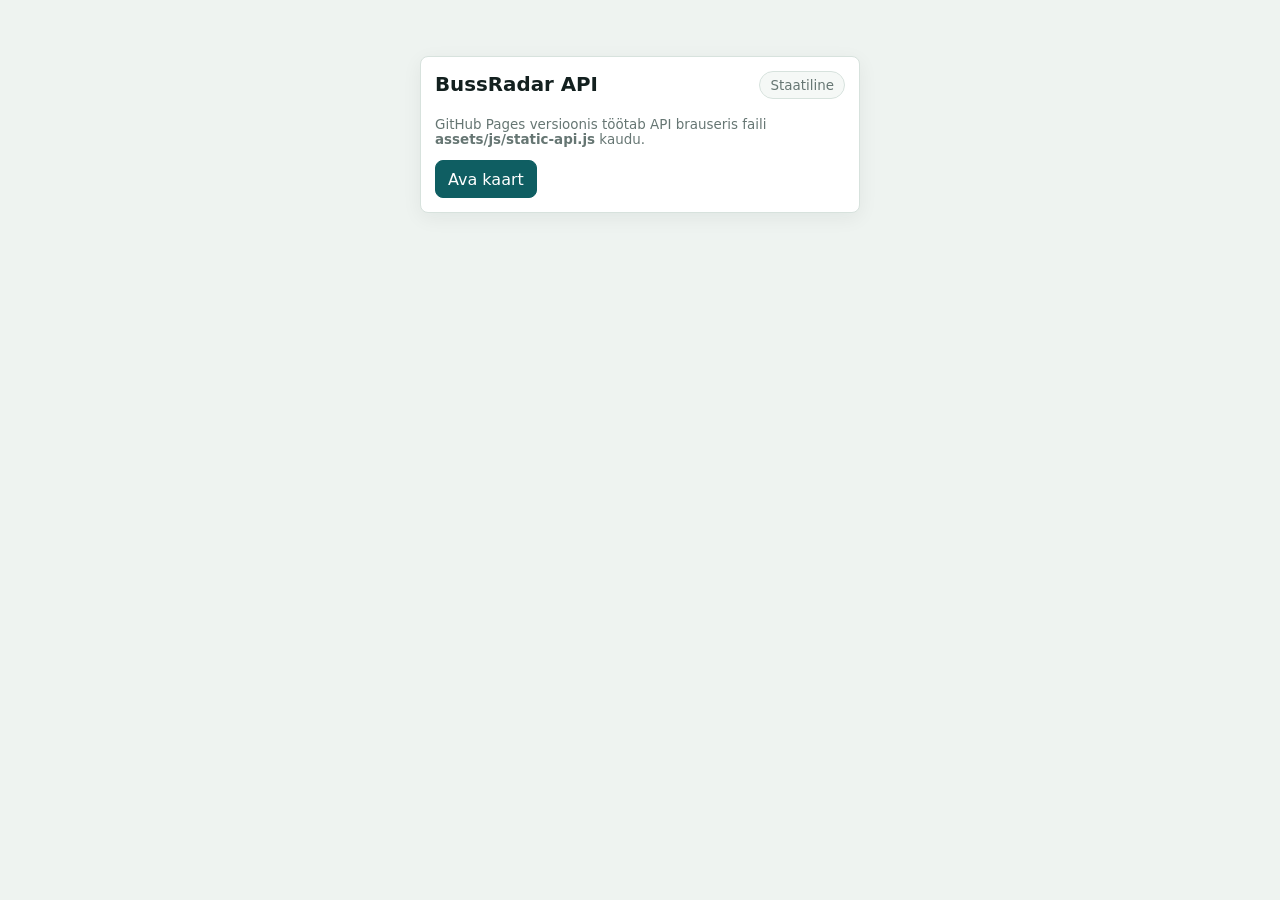
<file: api.html>
<!doctype html>
<html lang="et">
<head>
  <meta charset="utf-8">
  <meta name="viewport" content="width=device-width, initial-scale=1">
  <meta name="theme-color" content="#0f5e62">
  <meta name="application-name" content="BussRadar">
  <meta name="mobile-web-app-capable" content="yes">
  <meta name="apple-mobile-web-app-capable" content="yes">
  <meta name="apple-mobile-web-app-title" content="BussRadar">
  <meta name="apple-mobile-web-app-status-bar-style" content="default">
  <meta name="msapplication-TileColor" content="#0f5e62">
  <meta name="format-detection" content="telephone=no">
  <meta name="referrer" content="strict-origin-when-cross-origin">
  <meta http-equiv="Content-Security-Policy" content="default-src 'self'; base-uri 'self'; object-src 'none'; form-action 'self'; worker-src 'self'; manifest-src 'self'; script-src 'self' https://unpkg.com; style-src 'self' 'unsafe-inline' https://unpkg.com; connect-src 'self' https://transport.tallinn.ee https://api.open-meteo.com https://nominatim.openstreetmap.org https://r.jina.ai https://api.allorigins.win; img-src 'self' data: https://unpkg.com https://tile.openstreetmap.org;">
  <title>BussRadar API</title>
  <link rel="manifest" href="manifest.json">
  <link rel="icon" href="assets/icon.svg" type="image/svg+xml">
  <link rel="icon" href="assets/favicon-32.png" sizes="32x32" type="image/png">
  <link rel="apple-touch-icon" href="assets/apple-touch-icon.png">
  <link rel="apple-touch-icon" sizes="180x180" href="assets/apple-touch-icon.png">
  <link rel="stylesheet" href="assets/css/styles.css?v=203">
</head>
<body>
  <main class="auth-page">
    <section class="panel-block auth-card">
      <div class="block-heading">
        <h1>BussRadar API</h1>
        <span>Staatiline</span>
      </div>
      <p class="account-message">
        GitHub Pages versioonis töötab API brauseris faili <strong>assets/js/static-api.js</strong> kaudu.
      </p>
      <a class="tool-button" href="index.html">
        <span>Ava kaart</span>
      </a>
    </section>
  </main>
</body>
</html>
</file>
<file: assets/css/styles.css>
:root {
  color-scheme: light;
  --bg: #eef3f0;
  --panel: #ffffff;
  --panel-soft: #f5f8f6;
  --ink: #13201f;
  --muted: #667673;
  --line: #d7e2dd;
  --brand: #0f5e62;
  --brand-2: #187f7a;
  --amber: #d98a1f;
  --red: #d94f2b;
  --green: #297a49;
  --shadow: 0 18px 45px rgba(23, 40, 37, 0.14);
  --topbar-bg: rgba(255, 255, 255, 0.92);
  --input-bg: #ffffff;
  --item-bg: #ffffff;
  --item-hover: #f7fbfa;
  --map-bg: #e7ecea;
  --legend-bg: rgba(255, 255, 255, 0.94);
  --tile-filter: grayscale(1) saturate(0) contrast(1.02) brightness(1.01);
  --motion-fast: 160ms;
  --motion-medium: 260ms;
  --motion-slow: 420ms;
  --motion-curve: cubic-bezier(0.22, 1, 0.36, 1);
  --vehicle-move-ms: 7200ms;
  font-family: Inter, ui-sans-serif, system-ui, -apple-system, BlinkMacSystemFont, "Segoe UI", sans-serif;
}

:root[data-theme="dark"] {
  color-scheme: dark;
  --bg: #0b0f14;
  --panel: #151b23;
  --panel-soft: #0f141b;
  --ink: #e8eef6;
  --muted: #98a6b7;
  --line: #273242;
  --brand: #22d3c5;
  --brand-2: #58a6ff;
  --amber: #efb65f;
  --red: #ff6b77;
  --green: #68d99b;
  --shadow: 0 22px 64px rgba(0, 0, 0, 0.46);
  --topbar-bg: rgba(10, 14, 20, 0.9);
  --input-bg: #0d131a;
  --item-bg: #111821;
  --item-hover: #182232;
  --map-bg: #151a20;
  --legend-bg: rgba(17, 24, 33, 0.92);
  --tile-filter: saturate(0.9) brightness(1.38) contrast(0.82);
}

* {
  box-sizing: border-box;
}

[hidden] {
  display: none !important;
}

html,
body {
  width: 100%;
  max-width: 100vw;
  height: 100%;
  min-height: 100dvh;
  overflow: hidden;
}

body {
  margin: 0;
  background: var(--bg);
  color: var(--ink);
}

button,
input {
  font: inherit;
}

a {
  color: inherit;
}

button {
  cursor: pointer;
}

.app-shell {
  width: 100%;
  max-width: 100vw;
  height: 100vh;
  height: 100dvh;
  display: grid;
  grid-template-rows: auto 1fr;
  overflow: hidden;
}

.topbar {
  height: 68px;
  display: flex;
  align-items: center;
  justify-content: space-between;
  gap: 16px;
  padding: 10px 18px;
  background: var(--topbar-bg);
  border-bottom: 1px solid var(--line);
  backdrop-filter: blur(14px);
  z-index: 20;
}

:root[data-theme="dark"] .topbar {
  box-shadow: 0 1px 0 rgba(255, 255, 255, 0.03), 0 12px 34px rgba(0, 0, 0, 0.18);
}

.brand {
  display: inline-flex;
  align-items: center;
  flex: 1 1 auto;
  gap: 12px;
  color: inherit;
  text-decoration: none;
  min-width: 0;
}

.brand > span:last-child {
  min-width: 0;
}

.brand-mark {
  width: 42px;
  height: 42px;
  display: inline-grid;
  place-items: center;
  color: #fff;
  background: var(--brand);
  border-radius: 8px;
}

.brand svg {
  width: 23px;
  height: 23px;
}

.brand strong,
.brand small {
  display: block;
  line-height: 1.1;
}

.brand strong {
  font-size: 1.05rem;
  overflow: hidden;
  text-overflow: ellipsis;
  white-space: nowrap;
}

.brand small {
  color: var(--muted);
  margin-top: 3px;
}

.topbar-actions {
  display: inline-flex;
  align-items: center;
  flex: 0 0 auto;
  gap: 8px;
}

.schedule-open-button,
.mode-toggle-button {
  min-height: 40px;
  display: inline-flex;
  align-items: center;
  flex: 0 0 auto;
  gap: 8px;
  padding: 0 13px;
  border: 1px solid color-mix(in srgb, var(--brand) 38%, var(--line));
  border-radius: 8px;
  color: var(--brand);
  background: color-mix(in srgb, var(--brand) 8%, var(--panel));
  font-weight: 850;
  white-space: nowrap;
  transition: border-color var(--motion-fast) ease, background var(--motion-fast) ease, transform var(--motion-fast) var(--motion-curve);
}

.schedule-open-button:hover,
.schedule-open-button.is-active,
.mode-toggle-button:hover,
.mode-toggle-button.is-active {
  border-color: var(--brand);
  background: color-mix(in srgb, var(--brand) 14%, var(--panel));
  transform: translateY(-1px);
}

.schedule-open-button svg,
.mode-toggle-button svg {
  width: 18px;
  height: 18px;
}

.mode-toggle-button.is-active {
  color: #7c2d12;
  border-color: color-mix(in srgb, #f97316 42%, var(--line));
  background: color-mix(in srgb, #f97316 13%, var(--panel));
}

.mode-toggle-button.is-active svg {
  color: #ea580c;
}

.status-pill {
  display: inline-flex;
  align-items: center;
  min-height: 34px;
  padding: 0 11px;
  border-radius: 999px;
  color: #6c3c12;
  background: #fff2d8;
  border: 1px solid #f1d29a;
  font-size: 0.85rem;
  white-space: nowrap;
}

.status-pill.is-ok {
  color: #195833;
  background: #e5f5e8;
  border-color: #bde2c6;
}

:root[data-theme="dark"] .status-pill {
  color: #f8ca75;
  background: color-mix(in srgb, var(--amber) 10%, var(--panel));
  border-color: color-mix(in srgb, var(--amber) 34%, var(--line));
}

:root[data-theme="dark"] .status-pill.is-ok {
  color: #8de8b2;
  background: color-mix(in srgb, var(--green) 10%, var(--panel));
  border-color: color-mix(in srgb, var(--green) 34%, var(--line));
}

.icon-button,
.tool-button,
.install-button {
  border: 1px solid var(--line);
  color: var(--ink);
  background: var(--panel);
  border-radius: 8px;
  min-height: 38px;
  display: inline-flex;
  align-items: center;
  justify-content: center;
  gap: 8px;
  transition: border-color var(--motion-fast) ease, transform var(--motion-fast) var(--motion-curve), background var(--motion-fast) ease, box-shadow var(--motion-fast) ease;
}

.icon-button {
  width: 40px;
  padding: 0;
}

.icon-button.small {
  width: 34px;
  min-height: 34px;
}

.icon-button.contained,
.tool-button,
.install-button {
  color: #fff;
  background: var(--brand);
  border-color: var(--brand);
}

.tool-button.secondary {
  color: var(--ink);
  background: var(--panel);
  border-color: var(--line);
}

:root[data-theme="dark"] .brand-mark {
  color: #061216;
  background: var(--brand);
}

:root[data-theme="dark"] .icon-button.contained,
:root[data-theme="dark"] .install-button,
:root[data-theme="dark"] .tool-button:not(.secondary) {
  color: #061216;
  background: linear-gradient(135deg, var(--brand) 0%, var(--brand-2) 100%);
  border-color: color-mix(in srgb, var(--brand-2) 58%, var(--brand));
}

.tool-button,
.install-button {
  padding: 0 12px;
  text-decoration: none;
}

.icon-button:hover,
.tool-button:hover,
.install-button:hover {
  transform: translateY(-1px);
  border-color: var(--brand-2);
}

.icon-button.is-loading svg,
.tool-button.is-loading svg {
  animation: smoothSpin 920ms linear infinite;
}

body.is-live-refreshing .status-pill {
  animation: softStatusPulse 1.2s ease-in-out infinite;
}

.icon-button.muted {
  color: var(--muted);
  background: var(--panel-soft);
}

.icon-button svg,
.tool-button svg,
.install-button svg {
  width: 18px;
  height: 18px;
  transform-origin: 50% 50%;
  transition: transform var(--motion-fast) var(--motion-curve);
}

.install-help {
  position: fixed;
  inset: 0;
  z-index: 3200;
  display: grid;
  place-items: end center;
  padding: 16px;
  background: rgba(8, 16, 15, 0.38);
}

.install-help[hidden] {
  display: none;
}

.install-help-card {
  width: min(420px, 100%);
  display: grid;
  gap: 12px;
  padding: 14px;
  border: 1px solid var(--line);
  border-radius: 8px;
  background: var(--panel);
  box-shadow: 0 24px 70px rgba(18, 34, 31, 0.24);
}

.install-help-head {
  display: grid;
  grid-template-columns: minmax(0, 1fr) auto;
  align-items: start;
  gap: 10px;
}

.install-help-head strong,
.install-help-head small {
  display: block;
}

.install-help-head strong {
  font-size: 1rem;
}

.install-help-head small {
  margin-top: 2px;
  color: var(--muted);
  font-size: 0.78rem;
  font-weight: 800;
}

.install-help-steps {
  display: grid;
  gap: 8px;
}

.install-help-step {
  display: grid;
  grid-template-columns: auto minmax(0, 1fr);
  align-items: start;
  gap: 9px;
  padding: 9px;
  border: 1px solid var(--line);
  border-radius: 8px;
  background: var(--panel-soft);
}

.install-help-step > i,
.install-help-step > svg {
  width: 18px;
  height: 18px;
  margin-top: 1px;
  color: var(--brand);
}

.install-help-step strong,
.install-help-step small {
  display: block;
}

.install-help-step strong {
  font-size: 0.86rem;
}

.install-help-step small {
  margin-top: 2px;
  color: var(--muted);
  font-size: 0.78rem;
  line-height: 1.35;
}

.onboarding {
  position: fixed;
  inset: 0;
  z-index: 3300;
  pointer-events: none;
}

.onboarding[hidden] {
  display: none;
}

.onboarding-scrim {
  position: absolute;
  inset: 0;
  pointer-events: auto;
}

.onboarding-highlight {
  position: absolute;
  border: 2px solid var(--brand);
  border-radius: 10px;
  background: rgba(255, 255, 255, 0.05);
  box-shadow:
    0 0 0 9999px rgba(9, 18, 17, 0.42),
    0 0 0 6px color-mix(in srgb, var(--brand) 18%, transparent),
    0 16px 38px rgba(11, 25, 22, 0.16);
  pointer-events: none;
  transition: left var(--motion-medium) var(--motion-curve), top var(--motion-medium) var(--motion-curve), width var(--motion-medium) var(--motion-curve), height var(--motion-medium) var(--motion-curve);
}

.onboarding-card {
  position: absolute;
  width: min(360px, calc(100vw - 24px));
  display: grid;
  gap: 12px;
  padding: 14px;
  border: 1px solid var(--line);
  border-radius: 8px;
  color: var(--ink);
  background: color-mix(in srgb, var(--panel) 97%, transparent);
  box-shadow: 0 24px 70px rgba(18, 34, 31, 0.26);
  backdrop-filter: blur(16px);
  pointer-events: auto;
}

.onboarding-card-head {
  display: grid;
  grid-template-columns: auto minmax(0, 1fr) auto;
  align-items: start;
  gap: 10px;
}

.onboarding-step-icon {
  width: 36px;
  height: 36px;
  display: inline-grid;
  place-items: center;
  border: 1px solid color-mix(in srgb, var(--brand) 30%, var(--line));
  border-radius: 8px;
  color: var(--brand);
  background: color-mix(in srgb, var(--brand) 10%, var(--panel-soft));
}

.onboarding-step-icon svg {
  width: 19px;
  height: 19px;
}

.onboarding-card-head strong,
.onboarding-card-head small {
  display: block;
}

.onboarding-card-head strong {
  font-size: 1.02rem;
}

.onboarding-card-head small {
  margin-top: 2px;
  color: var(--muted);
  font-size: 0.76rem;
  font-weight: 900;
}

.onboarding-card p {
  margin: 0;
  color: var(--muted);
  font-size: 0.9rem;
  font-weight: 700;
  line-height: 1.45;
}

.onboarding-actions {
  display: flex;
  align-items: center;
  justify-content: space-between;
  gap: 10px;
}

.onboarding-actions > span {
  display: flex;
  align-items: center;
  gap: 8px;
}

.onboarding-actions button {
  min-height: 36px;
}

.onboarding-actions [data-onboarding-prev]:disabled {
  opacity: 0.45;
  transform: none;
  cursor: not-allowed;
}

:root[data-theme="dark"] .onboarding-highlight {
  background: rgba(54, 211, 194, 0.05);
  box-shadow:
    0 0 0 9999px rgba(2, 7, 10, 0.5),
    0 0 0 6px rgba(54, 211, 194, 0.16),
    0 18px 46px rgba(0, 0, 0, 0.34);
}

:root[data-theme="dark"] .onboarding-card {
  background: color-mix(in srgb, var(--panel) 96%, transparent);
  box-shadow: 0 24px 70px rgba(0, 0, 0, 0.44);
}

:root[data-theme="dark"] .onboarding-step-icon {
  color: var(--brand);
  background: color-mix(in srgb, var(--brand) 12%, var(--panel-soft));
}

.schedule-panel {
  position: fixed;
  top: 82px;
  left: 14px;
  z-index: 1100;
  width: min(880px, calc(100vw - 28px));
  max-height: calc(100dvh - 96px);
  opacity: 0;
  pointer-events: none;
  transform: translateY(-8px);
  transition: opacity var(--motion-medium) ease, transform var(--motion-medium) var(--motion-curve);
}

.schedule-panel.is-open {
  opacity: 1;
  pointer-events: auto;
  transform: translateY(0);
}

.schedule-panel-card {
  max-height: calc(100dvh - 96px);
  display: grid;
  grid-template-rows: auto auto minmax(0, 1fr);
  gap: 12px;
  overflow: hidden;
  padding: 14px;
  border: 1px solid var(--line);
  border-radius: 8px;
  background: color-mix(in srgb, var(--panel) 96%, transparent);
  box-shadow: 0 24px 70px rgba(18, 34, 31, 0.18);
  backdrop-filter: blur(16px);
}

:root[data-theme="dark"] .schedule-panel-card {
  border-color: color-mix(in srgb, var(--line) 88%, transparent);
  background: color-mix(in srgb, var(--panel) 96%, transparent);
  box-shadow: 0 18px 46px rgba(0, 0, 0, 0.3);
}

.schedule-panel-drag {
  display: none;
}

.schedule-panel-head {
  display: flex;
  align-items: center;
  justify-content: space-between;
  gap: 12px;
}

.schedule-panel-head strong,
.schedule-panel-head span {
  display: block;
}

.schedule-panel-head strong {
  font-size: 1.08rem;
}

.schedule-panel-head span {
  margin-top: 2px;
  color: var(--muted);
  font-size: 0.84rem;
}

.schedule-picker-grid {
  display: grid;
  grid-template-columns: minmax(120px, 150px) minmax(0, 1fr) auto;
  align-items: end;
  gap: 8px;
}

.schedule-picker-field {
  min-width: 0;
  display: grid;
  gap: 5px;
}

.schedule-picker-field span {
  color: var(--muted);
  font-size: 0.78rem;
  font-weight: 850;
}

.schedule-picker-field select,
.schedule-picker-field input {
  width: 100%;
  min-width: 0;
  min-height: 40px;
  padding: 0 34px 0 11px;
  border: 1px solid var(--line);
  border-radius: 8px;
  color: var(--ink);
  background: var(--input-bg);
  outline: none;
}

.schedule-picker-field input {
  padding-right: 11px;
}

.schedule-picker-field select:focus,
.schedule-picker-field input:focus {
  border-color: var(--brand);
  box-shadow: 0 0 0 3px rgba(15, 94, 98, 0.13);
}

.workspace {
  height: calc(100vh - 68px);
  height: calc(100dvh - 68px);
  min-height: 0;
  min-width: 0;
  width: 100%;
  overflow: hidden;
  display: grid;
  grid-template-columns: minmax(330px, 390px) 1fr;
}

.auth-shell {
  width: 100%;
  min-height: 100vh;
  min-height: 100dvh;
  display: grid;
  grid-template-rows: auto 1fr;
  background: var(--bg);
}

.auth-page {
  min-height: 0;
  display: grid;
  place-items: center;
  padding: clamp(18px, 6vw, 56px);
  overflow: auto;
}

.auth-card {
  width: min(100%, 440px);
  margin: 0;
  padding: 18px;
  box-shadow: 0 24px 70px rgba(18, 34, 31, 0.14);
}

.auth-card .block-heading {
  margin-bottom: 18px;
}

.auth-card .block-heading h1 {
  font-size: 1.24rem;
}

.auth-card .block-heading span {
  min-height: 28px;
  display: inline-flex;
  align-items: center;
  padding: 0 10px;
  border-radius: 999px;
  background: var(--panel-soft);
  border: 1px solid var(--line);
}

.signed-in-actions {
  display: grid;
  gap: 8px;
}

.signed-in-actions .tool-button {
  min-height: 42px;
}

.side-panel {
  height: 100%;
  min-width: 0;
  overflow: auto;
  overflow-x: hidden;
  padding: 14px;
  background: var(--panel-soft);
  border-right: 1px solid var(--line);
}

:root[data-theme="dark"] .side-panel {
  background: linear-gradient(180deg, #151920 0%, var(--bg) 100%);
  border-right-color: color-mix(in srgb, var(--line) 88%, transparent);
}

.panel-collapse-toggle {
  display: none;
}

.user-location-marker {
  filter: drop-shadow(0 2px 6px rgba(15, 94, 98, 0.35));
  transition: opacity var(--motion-medium) ease, stroke var(--motion-medium) ease, fill var(--motion-medium) ease;
}

.panel-block {
  min-width: 0;
  max-width: 100%;
  overflow: hidden;
  padding: 14px;
  margin-bottom: 12px;
  background: var(--panel);
  border: 1px solid var(--line);
  border-radius: 8px;
  box-shadow: 0 5px 20px rgba(18, 34, 31, 0.06);
}

:root[data-theme="dark"] .panel-block,
:root[data-theme="dark"] .auth-card {
  border-color: color-mix(in srgb, var(--line) 88%, transparent);
  background: color-mix(in srgb, var(--panel) 96%, transparent);
  box-shadow: 0 16px 42px rgba(0, 0, 0, 0.28);
}

.compact-block {
  padding-bottom: 12px;
}

.block-heading {
  display: flex;
  align-items: center;
  justify-content: space-between;
  gap: 10px;
  margin-bottom: 12px;
}

.block-heading h1,
.block-heading h2 {
  min-width: 0;
  margin: 0;
  font-size: 1rem;
  line-height: 1.2;
}

.block-heading span {
  min-width: 0;
  color: var(--muted);
  font-size: 0.84rem;
  text-align: right;
}

.field-label {
  display: block;
  margin-bottom: 6px;
  color: var(--muted);
  font-size: 0.82rem;
  font-weight: 700;
}

.inline-field {
  display: grid;
  grid-template-columns: minmax(0, 1fr) auto;
  gap: 8px;
  min-width: 0;
}

.inline-field input {
  width: 100%;
  max-width: 100%;
  min-width: 0;
  min-height: 40px;
  border-radius: 8px;
  border: 1px solid var(--line);
  padding: 0 11px;
  outline: none;
  color: var(--ink);
  background: var(--input-bg);
}

.inline-field input:focus {
  border-color: var(--brand);
  box-shadow: 0 0 0 3px rgba(15, 94, 98, 0.13);
}

.tram-map-toggle {
  width: 100%;
  min-height: 38px;
  display: flex;
  align-items: center;
  justify-content: space-between;
  gap: 10px;
  margin-top: 10px;
  padding: 7px 9px;
  border: 1px solid color-mix(in srgb, var(--brand) 38%, var(--line));
  border-radius: 8px;
  color: var(--brand);
  background: color-mix(in srgb, var(--brand) 7%, var(--panel));
  font-weight: 850;
  text-align: left;
  transition: border-color var(--motion-fast) ease, background var(--motion-fast) ease, color var(--motion-fast) ease, transform var(--motion-fast) var(--motion-curve);
}

.tram-map-toggle[hidden] {
  display: none !important;
}

.tram-map-toggle:hover {
  border-color: var(--brand);
  background: color-mix(in srgb, var(--brand) 12%, var(--panel));
  transform: translateY(-1px);
}

.tram-map-toggle > span {
  min-width: 0;
  display: inline-flex;
  align-items: center;
  gap: 8px;
}

.tram-map-toggle svg {
  width: 17px;
  height: 17px;
  flex: 0 0 auto;
}

.tram-map-toggle strong {
  flex: 0 0 auto;
  min-width: 48px;
  padding: 3px 8px;
  border-radius: 999px;
  color: #ffffff;
  background: var(--brand);
  font-size: 0.72rem;
  line-height: 1.2;
  text-align: center;
}

.tram-map-toggle.is-off {
  color: #6b7280;
  border-color: color-mix(in srgb, var(--line) 72%, var(--muted));
  background: color-mix(in srgb, var(--muted) 7%, var(--panel));
}

.tram-map-toggle.is-off strong {
  color: #374151;
  background: color-mix(in srgb, var(--muted) 18%, var(--panel));
  box-shadow: inset 0 0 0 1px color-mix(in srgb, var(--muted) 22%, var(--line));
}

.line-control-list {
  display: grid;
  gap: 8px;
  margin: 12px 0 14px;
}

.empty-tag {
  min-height: 32px;
  display: inline-flex;
  align-items: center;
  gap: 6px;
  border-radius: 999px;
  padding: 0 10px;
  border: 1px solid color-mix(in srgb, var(--line-color, var(--brand)) 35%, var(--panel));
  background: color-mix(in srgb, var(--line-color, var(--brand)) 22%, var(--panel));
  color: #13201f;
  font-weight: 800;
}

.line-control-row {
  position: relative;
  width: 100%;
  min-width: 0;
  min-height: 60px;
  display: grid;
  grid-template-columns: auto minmax(120px, 190px) auto;
  grid-template-areas:
    "badge slider remove"
    "badge value remove";
  align-items: center;
  gap: 10px;
  padding: 10px;
  border: 1px solid color-mix(in srgb, var(--line-color, var(--brand)) 32%, var(--line));
  border-radius: 8px;
  background: color-mix(in srgb, var(--line-color, var(--brand)) 9%, var(--panel));
  box-shadow: 0 6px 18px rgba(18, 34, 31, 0.05);
  transition: border-color var(--motion-medium) ease, background var(--motion-medium) ease, box-shadow var(--motion-medium) ease, transform var(--motion-fast) var(--motion-curve);
}

.line-color-picker {
  grid-area: badge;
  position: relative;
  display: inline-grid;
  align-self: center;
  justify-self: start;
  cursor: pointer;
}

.line-control-row .route-badge.compact {
  width: 42px;
  min-width: 42px;
}

.line-color-input {
  position: absolute;
  inset: 0;
  width: 100%;
  height: 100%;
  opacity: 0;
  cursor: pointer;
}

.line-opacity-control {
  grid-area: slider;
  display: grid;
  gap: 6px;
  min-width: 0;
  max-width: 190px;
}

.line-opacity-control span {
  color: var(--muted);
  font-size: 0.74rem;
  font-weight: 800;
  line-height: 1;
}

.line-opacity-control input {
  width: 100%;
  min-width: 0;
  height: 22px;
  cursor: pointer;
}

.line-slider-shell {
  position: relative;
  width: 100%;
  min-width: 0;
  height: 22px;
  display: block;
  touch-action: pan-y;
}

.line-slider-track {
  position: absolute;
  left: 0;
  right: 0;
  top: 50%;
  z-index: 1;
  height: 6px;
  overflow: hidden;
  box-sizing: border-box;
  border: 1px solid color-mix(in srgb, var(--line-color, var(--brand)) 72%, rgba(15, 23, 42, 0.24));
  border-radius: 999px;
  background: var(--line-color, var(--brand));
  transform: translateY(-50%);
  transition: border-color var(--motion-medium) ease, background var(--motion-medium) ease;
}

.line-slider-fill {
  width: var(--line-emphasis, 100%);
  height: 100%;
  display: block;
  border-radius: inherit;
  background: var(--line-color, var(--brand));
  transition: width var(--motion-medium) var(--motion-curve), background var(--motion-medium) ease;
}

.line-slider-thumb {
  position: absolute;
  left: clamp(8px, var(--line-emphasis, 100%), calc(100% - 8px));
  top: 50%;
  z-index: 2;
  width: 16px;
  height: 16px;
  border: 2px solid #ffffff;
  border-radius: 999px;
  background: var(--line-color, var(--brand));
  box-shadow: 0 2px 7px rgba(18, 34, 31, 0.26);
  pointer-events: none;
  transform: translate(-50%, -50%);
  transition: left var(--motion-medium) var(--motion-curve), background var(--motion-medium) ease, box-shadow var(--motion-medium) ease;
}

.line-opacity-control input[type="range"] {
  position: absolute;
  inset: 0;
  z-index: 3;
  -webkit-appearance: none;
  appearance: none;
  width: 100%;
  height: 100%;
  margin: 0;
  background: transparent;
  border: 0;
  border-radius: 999px;
  box-shadow: none;
  opacity: 0;
  outline: none;
  touch-action: pan-y;
}

.line-opacity-control input[type="range"]::-webkit-slider-runnable-track {
  height: 6px;
  background: transparent;
}

.line-opacity-control input[type="range"]::-webkit-slider-thumb {
  -webkit-appearance: none;
  appearance: none;
  width: 16px;
  height: 16px;
  margin-top: -5px;
}

.line-opacity-control input[type="range"]::-moz-range-track {
  height: 6px;
  background: transparent;
}

.line-opacity-control input[type="range"]::-moz-range-progress {
  height: 6px;
  background: transparent;
}

.line-opacity-control input[type="range"]::-moz-range-thumb {
  width: 16px;
  height: 16px;
  border: 0;
}

.line-opacity-control input[type="range"]:focus-visible {
  outline: none;
}

.line-opacity-control input[type="range"]:focus-visible + .line-slider-track {
  border-color: rgba(15, 23, 42, 0.28);
}

.line-emphasis-value {
  grid-area: value;
  min-width: 34px;
  color: var(--ink);
  font-size: 0.86rem;
  justify-self: start;
  text-align: left;
}

.line-remove {
  grid-area: remove;
  align-self: start;
  width: 22px;
  height: 22px;
  display: inline-grid;
  place-items: center;
  justify-self: end;
  padding: 0;
  border: 0;
  border-radius: 999px;
  color: #20302e;
  background: color-mix(in srgb, var(--panel) 78%, transparent);
  transition: background 140ms ease, transform 140ms ease;
}

.line-remove:hover {
  background: var(--panel);
  transform: translateY(-1px);
}

.line-remove svg {
  width: 14px;
  height: 14px;
}

.empty-tag {
  color: var(--muted);
  background: var(--panel-soft);
  border-color: var(--line);
  font-weight: 600;
}

.auth-form {
  display: grid;
  gap: 9px;
}

.auth-form input {
  width: 100%;
  min-height: 42px;
  border-radius: 8px;
  border: 1px solid var(--line);
  padding: 0 11px;
  color: var(--ink);
  background: var(--input-bg);
  outline: none;
}

.auth-form input:focus {
  border-color: var(--brand);
  box-shadow: 0 0 0 3px color-mix(in srgb, var(--brand) 17%, transparent);
}

.auth-form input.is-invalid {
  border-color: var(--red);
  box-shadow: 0 0 0 3px color-mix(in srgb, var(--red) 14%, transparent);
}

.auth-password-field {
  position: relative;
  min-width: 0;
}

.auth-password-field input {
  padding-right: 48px;
}

.auth-password-field .password-toggle {
  position: absolute;
  top: 50%;
  right: 6px;
  width: 34px;
  min-height: 34px;
  border-color: transparent;
  transform: translateY(-50%);
}

.auth-password-field .password-toggle:hover {
  transform: translateY(-50%);
}

.auth-form[aria-busy="true"],
.signed-in-actions[aria-busy="true"] {
  pointer-events: none;
}

.icon-button:disabled,
.tool-button:disabled,
.install-button:disabled,
.auth-form input:disabled {
  cursor: wait;
  opacity: 0.68;
}

.account-actions {
  display: grid;
  grid-template-columns: minmax(0, 1fr) minmax(0, 1fr);
  gap: 8px;
  margin-top: 6px;
}

.account-actions .tool-button {
  min-height: 42px;
}

.account-logout {
  width: 100%;
}

.account-message {
  min-height: 20px;
  margin-top: 10px;
  color: var(--muted);
  font-size: 0.84rem;
}

.account-message.is-error {
  color: var(--red);
}

.account-message.is-success {
  color: var(--green);
}

.favorite-stop-list {
  display: grid;
  gap: 8px;
  margin-top: 10px;
}

.favorite-stop-row {
  display: grid;
  grid-template-columns: minmax(0, 1fr) auto;
  align-items: center;
  gap: 8px;
  padding: 8px;
  border: 1px solid var(--line);
  border-radius: 8px;
  background: var(--item-bg);
  animation: itemEnter var(--motion-slow) var(--motion-curve) both;
  transition: border-color var(--motion-fast) ease, background var(--motion-fast) ease, box-shadow var(--motion-fast) ease, transform var(--motion-fast) var(--motion-curve);
}

.favorite-stop-row:hover {
  border-color: color-mix(in srgb, var(--brand) 35%, var(--line));
  box-shadow: 0 5px 14px rgba(18, 34, 31, 0.07);
  transform: translateY(-1px);
}

.favorite-stop-focus {
  min-width: 0;
  display: grid;
  grid-template-columns: auto minmax(0, 1fr);
  align-items: center;
  gap: 9px;
  padding: 0;
  border: 0;
  color: inherit;
  background: transparent;
  text-align: left;
}

.favorite-stop-focus strong,
.favorite-stop-focus small {
  display: block;
  overflow: hidden;
  text-overflow: ellipsis;
  white-space: nowrap;
}

.favorite-stop-focus small {
  margin-top: 2px;
  color: var(--muted);
  font-size: 0.78rem;
}

.favorite-stop-mini {
  width: 18px;
  height: 18px;
  display: inline-block;
  border: 2px solid #ffffff;
  border-radius: 999px;
  background: #fbbf24;
  box-shadow: 0 0 0 2px #7c2d12, 0 2px 7px rgba(18, 34, 31, 0.2);
}

.metric-grid {
  display: grid;
  grid-template-columns: 1fr 1fr;
  gap: 8px;
}

.metric-grid div {
  min-height: 58px;
  padding: 10px;
  border-radius: 8px;
  background: var(--panel-soft);
  border: 1px solid var(--line);
}

.metric-grid span,
.metric-grid strong {
  display: block;
}

.metric-grid span {
  color: var(--muted);
  font-size: 0.78rem;
}

.metric-grid strong {
  margin-top: 3px;
  font-size: 1rem;
}

.vehicle-list {
  display: grid;
  gap: 7px;
  margin-top: 12px;
}

.vehicle-row {
  width: 100%;
  min-height: 52px;
  display: grid;
  grid-template-columns: auto minmax(0, 1fr) auto;
  align-items: center;
  gap: 9px;
  padding: 8px;
  color: inherit;
  text-align: left;
  background: var(--item-bg);
  border: 1px solid var(--line);
  border-radius: 8px;
  transition: border-color var(--motion-fast) ease, background var(--motion-fast) ease, box-shadow var(--motion-fast) ease, transform var(--motion-fast) var(--motion-curve);
  animation: itemEnter var(--motion-slow) var(--motion-curve) both;
}

.vehicle-row:hover {
  border-color: #95c9c5;
  background: var(--item-hover);
  box-shadow: 0 5px 14px rgba(18, 34, 31, 0.08);
  transform: translateY(-1px);
}

.vehicle-row.risk-medium {
  border-color: color-mix(in srgb, var(--amber) 45%, var(--line));
  background: color-mix(in srgb, var(--amber) 10%, var(--item-bg));
}

.vehicle-row.risk-high {
  border-color: color-mix(in srgb, var(--red) 52%, var(--line));
  background: color-mix(in srgb, var(--red) 11%, var(--item-bg));
}

.vehicle-row svg {
  width: 18px;
  height: 18px;
  color: var(--brand);
}

.vehicle-row-text {
  min-width: 0;
}

.vehicle-row-text strong,
.vehicle-row-text small {
  display: block;
  overflow: hidden;
  text-overflow: ellipsis;
  white-space: nowrap;
}

.vehicle-row-text small {
  margin-top: 2px;
  color: var(--muted);
  font-size: 0.78rem;
}

.vehicle-type-chip {
  display: inline-flex;
  width: fit-content;
  max-width: 100%;
  margin-top: 4px;
  padding: 2px 7px 3px;
  overflow: hidden;
  border: 1px solid color-mix(in srgb, var(--brand) 34%, var(--line));
  border-radius: 999px;
  color: color-mix(in srgb, var(--brand) 72%, #0f172a);
  background: color-mix(in srgb, var(--brand) 9%, var(--panel));
  font-size: 0.7rem;
  font-weight: 900;
  line-height: 1;
  text-overflow: ellipsis;
  white-space: nowrap;
}

.vehicle-type-chip.electric {
  color: #075e37;
  border-color: color-mix(in srgb, var(--green) 50%, var(--line));
  background: color-mix(in srgb, var(--green) 16%, var(--panel));
}

.vehicle-type-chip.articulated {
  color: #28335f;
  border-color: color-mix(in srgb, #6366f1 45%, var(--line));
  background: color-mix(in srgb, #6366f1 12%, var(--panel));
}

.vehicle-type-chip.unknown {
  color: var(--muted);
  border-color: var(--line);
  background: var(--panel-soft);
}

:root[data-theme="dark"] .vehicle-type-chip.electric {
  color: #c8f8dc;
}

:root[data-theme="dark"] .vehicle-type-chip.articulated {
  color: #dbe0ff;
}

.vehicle-row-risk {
  display: inline-flex;
  width: fit-content;
  max-width: 100%;
  margin-top: 4px;
  padding: 2px 7px 3px;
  overflow: hidden;
  border: 1px solid color-mix(in srgb, var(--amber) 55%, var(--line));
  border-radius: 999px;
  color: #5a3600;
  background: color-mix(in srgb, var(--amber) 18%, var(--panel));
  font-size: 0.7rem;
  font-weight: 900;
  line-height: 1;
  text-overflow: ellipsis;
  white-space: nowrap;
}

.vehicle-row.risk-high .vehicle-row-risk {
  color: #7a2410;
  border-color: color-mix(in srgb, var(--red) 58%, var(--line));
  background: color-mix(in srgb, var(--red) 17%, var(--panel));
}

.stop-results {
  display: grid;
  gap: 6px;
  margin-top: 10px;
  max-height: 180px;
  overflow: auto;
}

.stop-result {
  display: flex;
  justify-content: space-between;
  gap: 8px;
  width: 100%;
  min-height: 42px;
  border: 1px solid var(--line);
  border-radius: 8px;
  background: var(--item-bg);
  padding: 8px 10px;
  text-align: left;
}

.stop-result strong {
  overflow-wrap: anywhere;
}

.stop-result span {
  color: var(--muted);
  font-size: 0.82rem;
  text-align: right;
}

.stop-result span em {
  margin-right: 5px;
  color: var(--brand);
  font-style: normal;
  font-weight: 900;
}

.planner-form {
  display: grid;
  gap: 9px;
}

.planner-form .field-label {
  margin: 2px 0 -3px;
}

.planner-action-row,
.planner-submit-row {
  display: flex;
  align-items: center;
  gap: 8px;
  min-width: 0;
}

.planner-action-row {
  justify-content: flex-start;
}

.planner-submit-row {
  display: grid;
  grid-template-columns: minmax(0, 1fr) 40px 40px;
}

.planner-submit-row .tool-button {
  width: 100%;
}

.planner-picked {
  min-width: 0;
  display: grid;
  grid-template-columns: minmax(0, 1fr) auto minmax(0, 1fr);
  align-items: center;
  gap: 7px;
  padding: 8px;
  border: 1px solid var(--line);
  border-radius: 8px;
  color: var(--ink);
  background: var(--panel-soft);
  font-size: 0.8rem;
  font-weight: 800;
}

.planner-picked span {
  min-width: 0;
  overflow: hidden;
  text-overflow: ellipsis;
  white-space: nowrap;
}

.planner-picked .is-empty {
  color: var(--muted);
}

.planner-picked svg {
  width: 16px;
  height: 16px;
  color: var(--muted);
}

.planner-result {
  display: grid;
  gap: 8px;
  margin-top: 10px;
}

.planner-options {
  display: grid;
  gap: 7px;
}

.planner-option {
  width: 100%;
  min-width: 0;
  display: grid;
  grid-template-columns: auto minmax(0, 1fr) auto;
  align-items: center;
  gap: 9px;
  padding: 8px;
  border: 1px solid var(--line);
  border-radius: 8px;
  color: inherit;
  background: var(--item-bg);
  text-align: left;
  transition: border-color var(--motion-fast) ease, background var(--motion-fast) ease, transform var(--motion-fast) var(--motion-curve);
}

.planner-option:hover,
.planner-option.is-active {
  border-color: color-mix(in srgb, var(--brand) 46%, var(--line));
  background: color-mix(in srgb, var(--brand) 9%, var(--item-bg));
  transform: translateY(-1px);
}

.planner-option > span {
  min-width: 0;
}

.planner-option strong,
.planner-option small {
  display: block;
}

.planner-option strong {
  overflow: hidden;
  text-overflow: ellipsis;
  white-space: nowrap;
  font-size: 0.86rem;
}

.planner-option small {
  margin-top: 2px;
  color: var(--muted);
  font-size: 0.72rem;
  line-height: 1.25;
}

.planner-option-lines {
  display: inline-flex;
  align-items: center;
  justify-content: flex-end;
  flex-wrap: wrap;
  gap: 4px;
}

.planner-line-chip.walk {
  width: 28px;
  min-width: 28px;
  height: 28px;
  display: inline-grid;
  place-items: center;
  border: 1px solid color-mix(in srgb, var(--brand) 34%, var(--line));
  border-radius: 8px;
  color: var(--brand);
  background: color-mix(in srgb, var(--brand) 9%, var(--panel));
  font-size: 0.78rem;
  font-weight: 900;
}

.planner-card {
  display: grid;
  gap: 11px;
  padding: 10px;
  border: 1px solid color-mix(in srgb, var(--brand) 36%, var(--line));
  border-radius: 8px;
  background: color-mix(in srgb, var(--brand) 7%, var(--item-bg));
  animation: itemEnter var(--motion-slow) var(--motion-curve) both;
}

.planner-card-head {
  display: grid;
  grid-template-columns: auto minmax(0, 1fr);
  align-items: center;
  gap: 10px;
}

.planner-card-head > span:last-child {
  min-width: 0;
}

.planner-card-head strong,
.planner-card-head small {
  display: block;
}

.planner-card-head small {
  margin-top: 3px;
  color: var(--muted);
  font-size: 0.78rem;
  line-height: 1.35;
}

.planner-time {
  min-width: 76px;
  min-height: 58px;
  display: grid;
  align-content: center;
  justify-items: center;
  padding: 6px;
  border-radius: 8px;
  color: #ffffff;
  background: var(--brand);
  text-align: center;
}

.planner-time strong {
  font-size: 1.03rem;
  line-height: 1;
}

.planner-time small {
  color: rgba(255, 255, 255, 0.86);
  font-size: 0.68rem;
  font-weight: 850;
}

.planner-facts {
  display: grid;
  grid-template-columns: repeat(3, minmax(0, 1fr));
  gap: 7px;
}

.planner-facts span {
  min-width: 0;
  display: grid;
  gap: 3px;
  padding: 8px;
  border: 1px solid var(--line);
  border-radius: 8px;
  background: var(--panel-soft);
}

.planner-facts svg {
  width: 16px;
  height: 16px;
  color: var(--brand);
}

.planner-facts small,
.planner-facts strong {
  min-width: 0;
  overflow: hidden;
  text-overflow: ellipsis;
  white-space: nowrap;
}

.planner-facts small {
  color: var(--muted);
  font-size: 0.68rem;
  font-weight: 850;
}

.planner-facts strong {
  font-size: 0.78rem;
}

.planner-steps {
  display: grid;
  gap: 7px;
  padding: 0;
  margin: 0;
  list-style: none;
}

.planner-step {
  min-width: 0;
  display: grid;
  grid-template-columns: auto minmax(0, 1fr);
  align-items: center;
  gap: 9px;
  padding: 8px;
  border: 1px solid var(--line);
  border-radius: 8px;
  background: var(--item-bg);
}

.planner-step > span:last-child {
  min-width: 0;
}

.planner-step strong,
.planner-step small {
  display: block;
}

.planner-step strong {
  overflow: hidden;
  text-overflow: ellipsis;
  white-space: nowrap;
  font-size: 0.88rem;
}

.planner-step small {
  margin-top: 3px;
  color: var(--muted);
  font-size: 0.76rem;
  line-height: 1.3;
}

.planner-step-icon {
  width: 30px;
  height: 30px;
  display: inline-grid;
  place-items: center;
  border: 1px solid color-mix(in srgb, var(--brand) 34%, var(--line));
  border-radius: 8px;
  color: var(--brand);
  background: color-mix(in srgb, var(--brand) 9%, var(--panel));
  font-size: 0.78rem;
  font-weight: 900;
}

.planner-step-icon svg {
  width: 16px;
  height: 16px;
}

.planner-place-marker {
  border: 0;
  background: transparent;
}

.planner-place-pin {
  max-width: 148px;
  min-height: 34px;
  display: inline-flex;
  align-items: center;
  gap: 7px;
  padding: 5px 8px 5px 5px;
  border: 2px solid #ffffff;
  border-radius: 8px;
  color: #ffffff;
  background: var(--brand);
  box-shadow: 0 10px 24px rgba(18, 34, 31, 0.2);
}

.planner-place-marker.is-destination .planner-place-pin {
  background: #2563eb;
}

.planner-place-marker.is-transfer .planner-place-pin {
  color: #3a2500;
  background: var(--amber);
}

.planner-place-pin span {
  width: 24px;
  height: 24px;
  display: inline-grid;
  place-items: center;
  flex: 0 0 auto;
  border-radius: 7px;
  color: var(--brand);
  background: #ffffff;
  font-size: 0.78rem;
  font-weight: 950;
}

.planner-place-marker.is-destination .planner-place-pin span {
  color: #2563eb;
}

.planner-place-marker.is-transfer .planner-place-pin span {
  color: #7c2d12;
}

.planner-place-pin strong {
  min-width: 0;
  overflow: hidden;
  text-overflow: ellipsis;
  white-space: nowrap;
  font-size: 0.78rem;
}

.transfer-grid {
  display: grid;
  gap: 10px;
}

.transfer-stop-form {
  display: grid;
  gap: 0;
}

.transfer-result {
  display: grid;
  gap: 8px;
  margin-top: 10px;
}

.transfer-button-row {
  display: grid;
  grid-template-columns: minmax(0, 1fr) 42px;
  gap: 8px;
  align-items: stretch;
}

.transfer-calculate-button {
  width: 100%;
  min-height: 40px;
}

.transfer-reset-button {
  min-width: 42px;
  height: 40px;
  color: var(--muted);
  border-color: var(--line);
  background: var(--panel-soft);
}

.transfer-reset-button:hover,
.transfer-reset-button:focus-visible {
  color: var(--red);
  border-color: color-mix(in srgb, var(--red) 42%, var(--line));
}

.transfer-card {
  display: grid;
  grid-template-columns: auto minmax(0, 1fr);
  align-items: center;
  gap: 10px;
  padding: 10px;
  border: 1px solid var(--line);
  border-radius: 8px;
  background: var(--item-bg);
  animation: itemEnter var(--motion-slow) var(--motion-curve) both;
}

.transfer-card.good {
  border-color: color-mix(in srgb, var(--green) 48%, var(--line));
  background: color-mix(in srgb, var(--green) 10%, var(--item-bg));
}

.transfer-card.medium {
  border-color: color-mix(in srgb, var(--amber) 56%, var(--line));
  background: color-mix(in srgb, var(--amber) 12%, var(--item-bg));
}

.transfer-card.bad {
  border-color: color-mix(in srgb, var(--red) 58%, var(--line));
  background: color-mix(in srgb, var(--red) 12%, var(--item-bg));
}

.transfer-score {
  width: 72px;
  min-height: 64px;
  display: grid;
  align-content: center;
  justify-items: center;
  padding: 6px;
  border-radius: 8px;
  color: #ffffff;
  background: var(--brand);
}

.transfer-card.good .transfer-score {
  background: var(--green);
}

.transfer-card.medium .transfer-score {
  color: #3a2500;
  background: var(--amber);
}

.transfer-card.bad .transfer-score {
  background: var(--red);
}

.transfer-score strong,
.transfer-score span,
.transfer-card-main strong,
.transfer-card-main span {
  display: block;
}

.transfer-score strong {
  font-size: 1.2rem;
  line-height: 1;
}

.transfer-score span {
  margin-top: 4px;
  font-size: 0.68rem;
  font-weight: 850;
}

.transfer-card-main {
  min-width: 0;
}

.transfer-card-main strong {
  overflow: hidden;
  text-overflow: ellipsis;
  white-space: nowrap;
}

.transfer-card-main span {
  margin-top: 4px;
  color: var(--muted);
  font-size: 0.82rem;
  line-height: 1.3;
}

.transfer-probability-bar {
  width: 100%;
  height: 6px;
  display: block;
  margin-top: 8px;
  overflow: hidden;
  border-radius: 999px;
  background: color-mix(in srgb, var(--line) 70%, transparent);
}

.transfer-probability-bar::before {
  width: var(--chance, 0%);
  height: 100%;
  display: block;
  border-radius: inherit;
  background: currentColor;
  content: '';
}

.transfer-card.good .transfer-probability-bar {
  color: var(--green);
}

.transfer-card.medium .transfer-probability-bar {
  color: var(--amber);
}

.transfer-card.bad .transfer-probability-bar {
  color: var(--red);
}

.transfer-metrics {
  display: flex;
  flex-wrap: wrap;
  gap: 6px;
}

.transfer-metrics span {
  min-height: 26px;
  display: inline-flex;
  align-items: center;
  padding: 0 8px;
  border: 1px solid var(--line);
  border-radius: 999px;
  color: var(--muted);
  background: var(--panel-soft);
  font-size: 0.76rem;
  font-weight: 800;
}

:root[data-theme="dark"] .empty-tag {
  color: var(--ink);
  border-color: color-mix(in srgb, var(--line-color, var(--brand)) 36%, var(--line));
  background: color-mix(in srgb, var(--line-color, var(--brand)) 14%, var(--panel));
}

.schedule-form {
  display: grid;
  gap: 8px;
}

.schedule-controls {
  display: grid;
  grid-template-columns: minmax(0, 1fr) auto;
  gap: 8px;
  min-width: 0;
}

.schedule-controls select {
  width: 100%;
  max-width: 100%;
  min-width: 0;
  min-height: 40px;
  padding: 0 34px 0 11px;
  border: 1px solid var(--line);
  border-radius: 8px;
  color: var(--ink);
  background: var(--input-bg);
  outline: none;
}

.schedule-controls select:focus {
  border-color: var(--brand);
  box-shadow: 0 0 0 3px rgba(15, 94, 98, 0.13);
}

.schedule-directions,
.schedule-list,
.schedule-stops {
  display: grid;
  gap: 7px;
}

.schedule-directions,
.schedule-list {
  margin-top: 10px;
}

.schedule-direction {
  width: 100%;
  min-height: 48px;
  display: grid;
  grid-template-columns: auto minmax(0, 1fr);
  align-items: center;
  gap: 9px;
  padding: 7px;
  border: 1px solid var(--line);
  border-radius: 8px;
  color: inherit;
  background: var(--item-bg);
  text-align: left;
}

.schedule-direction.is-active {
  border-color: color-mix(in srgb, var(--brand) 48%, var(--line));
  background: color-mix(in srgb, var(--brand) 10%, var(--panel));
}

.schedule-direction strong,
.schedule-direction small,
.schedule-route-head strong,
.schedule-route-head small,
.schedule-stop-main strong,
.schedule-stop-main small {
  display: block;
  overflow: hidden;
  text-overflow: ellipsis;
  white-space: nowrap;
}

.schedule-direction small,
.schedule-route-head small,
.schedule-stop-main small {
  margin-top: 2px;
  color: var(--muted);
  font-size: 0.76rem;
}

.schedule-route-head {
  display: grid;
  grid-template-columns: auto minmax(0, 1fr);
  align-items: center;
  gap: 10px;
  padding: 8px;
  border: 1px solid var(--line);
  border-radius: 8px;
  background: var(--panel-soft);
}

.schedule-stops {
  max-height: 320px;
  overflow: auto;
  padding-right: 2px;
}

.schedule-stop {
  display: grid;
  grid-template-columns: minmax(0, 1fr) minmax(94px, auto);
  align-items: center;
  gap: 8px;
  padding: 8px;
  border: 1px solid var(--line);
  border-radius: 8px;
  background: var(--item-bg);
}

.schedule-stop-focus {
  min-width: 0;
  display: grid;
  grid-template-columns: 28px minmax(0, 1fr);
  align-items: center;
  gap: 8px;
  padding: 0;
  border: 0;
  color: inherit;
  background: transparent;
  text-align: left;
}

.schedule-stop-order {
  width: 28px;
  height: 28px;
  display: inline-grid;
  place-items: center;
  border: 1px solid var(--line);
  border-radius: 999px;
  color: var(--brand);
  background: var(--panel);
  font-size: 0.75rem;
  font-weight: 900;
}

.schedule-stop-times {
  display: flex;
  flex-wrap: wrap;
  justify-content: flex-end;
  gap: 4px;
  color: var(--muted);
  font-size: 0.76rem;
  font-weight: 700;
  text-align: right;
}

.schedule-time-pill {
  display: inline-flex;
  align-items: center;
  min-height: 24px;
  padding: 0 7px;
  border: 1px solid color-mix(in srgb, var(--brand) 32%, var(--line));
  border-radius: 999px;
  color: var(--brand);
  background: color-mix(in srgb, var(--brand) 8%, var(--panel));
  font-size: 0.72rem;
  font-weight: 900;
}

.schedule-time-empty {
  color: var(--muted);
  font-size: 0.74rem;
}

.schedule-board {
  display: grid;
  gap: 10px;
  min-width: 0;
}

.schedule-panel .schedule-list {
  min-height: 0;
  overflow: auto;
  padding-right: 2px;
}

.schedule-panel .schedule-board {
  align-items: start;
}

.schedule-stop-nav {
  max-height: 230px;
  display: grid;
  gap: 2px;
  overflow: auto;
  padding: 5px;
  border: 1px solid var(--line);
  border-radius: 8px;
  background: color-mix(in srgb, var(--panel-soft) 78%, var(--panel));
}

.schedule-stop-nav.has-trip-times {
  border-color: color-mix(in srgb, var(--brand) 38%, var(--line));
  background: color-mix(in srgb, var(--brand) 6%, var(--panel-soft));
}

.schedule-stop-nav-head {
  position: sticky;
  top: -5px;
  z-index: 2;
  display: grid;
  gap: 2px;
  padding: 7px 8px;
  margin: -5px -5px 4px;
  border-bottom: 1px solid color-mix(in srgb, var(--brand) 28%, var(--line));
  background: color-mix(in srgb, var(--panel) 94%, transparent);
  backdrop-filter: blur(10px);
}

.schedule-stop-nav-head strong,
.schedule-stop-nav-head small {
  display: block;
  overflow: hidden;
  text-overflow: ellipsis;
  white-space: nowrap;
}

.schedule-stop-nav-head strong {
  color: var(--ink);
  font-size: 0.83rem;
}

.schedule-stop-nav-head small {
  color: var(--muted);
  font-size: 0.72rem;
}

.schedule-stop-link {
  width: 100%;
  min-height: 30px;
  display: grid;
  grid-template-columns: 44px minmax(0, 1fr);
  align-items: center;
  gap: 8px;
  padding: 5px 7px;
  border: 0;
  border-radius: 6px;
  color: inherit;
  background: transparent;
  text-align: left;
  transition: background var(--motion-fast) ease, box-shadow var(--motion-fast) ease, transform var(--motion-fast) var(--motion-curve);
}

.schedule-stop-link:hover {
  background: var(--item-bg);
}

.schedule-stop-link.is-active {
  background: var(--panel);
  box-shadow: inset 3px 0 0 var(--brand);
}

.schedule-stop-link span {
  color: var(--muted);
  font-size: 0.76rem;
  font-variant-numeric: tabular-nums;
}

.schedule-stop-link strong {
  overflow: hidden;
  font-size: 0.82rem;
  font-weight: 850;
  text-overflow: ellipsis;
  white-space: nowrap;
}

.schedule-detail {
  display: grid;
  gap: 10px;
  min-width: 0;
}

.schedule-route-head em {
  display: block;
  margin-top: 3px;
  color: var(--muted);
  font-size: 0.76rem;
  font-style: normal;
  line-height: 1.25;
  white-space: normal;
}

.schedule-next {
  display: grid;
  gap: 7px;
  padding: 8px;
  border: 1px solid var(--line);
  border-radius: 8px;
  background: var(--item-bg);
}

.schedule-next > span {
  display: inline-flex;
  align-items: center;
  gap: 6px;
  color: var(--muted);
  font-size: 0.78rem;
  font-weight: 850;
}

.schedule-next svg {
  width: 16px;
  height: 16px;
}

.schedule-next div {
  display: flex;
  flex-wrap: wrap;
  gap: 8px;
}

.schedule-next strong {
  display: inline-flex;
  align-items: center;
  gap: 5px;
  font-size: 0.95rem;
}

.schedule-timetable-grid {
  display: grid;
  gap: 10px;
  min-width: 0;
}

.schedule-table {
  width: 100%;
  border: 1px solid var(--line);
  border-spacing: 0;
  border-collapse: separate;
  border-radius: 8px;
  overflow: hidden;
  background: var(--panel);
  font-size: 0.8rem;
}

.schedule-table th,
.schedule-table td {
  border-bottom: 1px solid var(--line);
  padding: 5px 7px;
  vertical-align: top;
}

.schedule-table thead th {
  background: var(--panel-soft);
  color: var(--ink);
  font-size: 0.76rem;
  font-weight: 900;
}

.schedule-table tbody tr:last-child th,
.schedule-table tbody tr:last-child td {
  border-bottom: 0;
}

.schedule-table tbody th {
  width: 34px;
  color: var(--ink);
  background: color-mix(in srgb, var(--panel-soft) 76%, var(--panel));
  font-variant-numeric: tabular-nums;
}

.schedule-table td {
  display: flex;
  flex-wrap: wrap;
  gap: 4px 6px;
}

.schedule-time-button {
  min-width: 20px;
  display: inline-block;
  padding: 1px 2px;
  border: 0;
  border-bottom: 2px solid #2563eb;
  border-radius: 3px 3px 0 0;
  color: var(--ink);
  background: color-mix(in srgb, #dbeafe 62%, transparent);
  text-align: center;
  font: inherit;
  font-variant-numeric: tabular-nums;
  transition: background var(--motion-fast) ease, border-color var(--motion-fast) ease, color var(--motion-fast) ease, outline-color var(--motion-fast) ease, transform var(--motion-fast) var(--motion-curve);
}

.schedule-time-button:hover,
.schedule-time-button.is-selected {
  outline: 2px solid color-mix(in srgb, var(--brand) 55%, transparent);
  outline-offset: 1px;
  background: color-mix(in srgb, var(--brand) 18%, #dbeafe);
  transform: translateY(-1px);
}

.schedule-time-button.is-next {
  color: #111827;
  background: #dbeafe;
  font-weight: 900;
}

.schedule-time-button.is-selected {
  border-bottom-color: var(--brand);
  color: var(--ink);
  font-weight: 950;
}

.schedule-table td small {
  color: var(--muted);
}

.schedule-trip-detail {
  display: grid;
  gap: 8px;
  padding: 10px;
  border: 1px solid color-mix(in srgb, var(--brand) 34%, var(--line));
  border-left: 4px solid var(--brand);
  border-radius: 8px;
  background: color-mix(in srgb, var(--brand) 8%, var(--panel));
}

.schedule-trip-head {
  display: grid;
  grid-template-columns: auto minmax(0, 1fr);
  align-items: center;
  gap: 9px;
}

.schedule-trip-head strong,
.schedule-trip-head small {
  display: block;
  overflow: hidden;
  text-overflow: ellipsis;
  white-space: nowrap;
}

.schedule-trip-head small {
  margin-top: 2px;
  color: var(--muted);
  font-size: 0.76rem;
}

.schedule-trip-timeline {
  max-height: 260px;
  display: grid;
  gap: 0;
  overflow: auto;
  padding: 2px 2px 2px 0;
}

.schedule-trip-stop {
  position: relative;
  display: grid;
  grid-template-columns: 48px 16px minmax(0, 1fr);
  align-items: center;
  gap: 7px;
  min-height: 28px;
  color: var(--muted);
  font-size: 0.8rem;
}

.schedule-trip-stop::before {
  content: "";
  position: absolute;
  top: 0;
  bottom: 0;
  left: 55px;
  width: 2px;
  background: color-mix(in srgb, var(--brand) 30%, var(--line));
}

.schedule-trip-stop:first-child::before {
  top: 50%;
}

.schedule-trip-stop:last-child::before {
  bottom: 50%;
}

.schedule-trip-stop time {
  color: var(--ink);
  font-variant-numeric: tabular-nums;
  font-weight: 850;
}

.schedule-trip-dot {
  position: relative;
  z-index: 1;
  width: 10px;
  height: 10px;
  border: 2px solid var(--brand);
  border-radius: 999px;
  background: var(--panel);
}

.schedule-trip-stop strong {
  overflow: hidden;
  color: var(--ink);
  font-size: 0.82rem;
  text-overflow: ellipsis;
  white-space: nowrap;
}

.schedule-trip-stop.is-current {
  min-height: 32px;
  color: var(--ink);
}

.schedule-trip-stop.is-current .schedule-trip-dot {
  width: 13px;
  height: 13px;
  background: var(--brand);
  box-shadow: 0 0 0 4px color-mix(in srgb, var(--brand) 18%, transparent);
}

.schedule-trip-stop.is-current strong {
  font-weight: 950;
}

.schedule-info {
  color: var(--ink);
  font-size: 0.82rem;
}

@media (min-width: 780px) {
  .schedule-panel .schedule-board {
    grid-template-columns: minmax(190px, 230px) minmax(0, 1fr);
  }

  .schedule-panel .schedule-stop-nav {
    max-height: calc(100dvh - 260px);
  }

  .schedule-panel .schedule-timetable-grid {
    grid-template-columns: repeat(3, minmax(0, 1fr));
    align-items: start;
  }
}

:root[data-theme="dark"] .schedule-time-button {
  color: #cfe2ff;
  border-color: color-mix(in srgb, var(--brand-2) 46%, var(--line));
  background: color-mix(in srgb, var(--brand-2) 13%, var(--panel));
}

:root[data-theme="dark"] .schedule-time-button.is-next {
  color: #07131f;
  border-bottom-color: #9dccff;
  background: var(--brand-2);
}

.departure-list,
.delay-list,
.crowd-list {
  display: grid;
  gap: 8px;
  margin-top: 10px;
}

.departure {
  display: grid;
  grid-template-columns: auto minmax(0, 1fr) auto;
  align-items: center;
  gap: 10px;
  min-height: 58px;
  padding: 9px;
  border-radius: 8px;
  border: 1px solid var(--line);
  background: var(--item-bg);
  animation: itemEnter var(--motion-slow) var(--motion-curve) both;
  transition: border-color var(--motion-medium) ease, background var(--motion-medium) ease, box-shadow var(--motion-medium) ease, transform var(--motion-fast) var(--motion-curve);
}

.departure.late {
  border-color: #f1b69f;
  background: #fff7f2;
}

.departure.early {
  border-color: #bddcbf;
  background: #f2fbf3;
}

.route-badge {
  min-width: 38px;
  min-height: 34px;
  display: inline-grid;
  place-items: center;
  padding: 0 8px;
  border-radius: 7px;
  color: #ffffff;
  background: var(--badge-color, var(--brand));
  font-weight: 900;
  text-shadow: 0 1px 1px rgba(18, 34, 31, 0.24);
}

:root[data-theme="dark"] .route-badge {
  box-shadow: inset 0 0 0 1px rgba(255, 255, 255, 0.18), 0 4px 12px rgba(0, 0, 0, 0.24);
  text-shadow: 0 1px 1px rgba(0, 0, 0, 0.38);
}

.route-badge.compact {
  min-width: 36px;
  min-height: 32px;
  font-size: 0.86rem;
}

.route-badge.mini {
  min-width: 32px;
  min-height: 28px;
  font-size: 0.78rem;
}

.departure strong,
.departure span {
  display: block;
}

.departure span {
  color: var(--muted);
  font-size: 0.79rem;
}

.departure-time {
  text-align: right;
}

.weather-line {
  display: flex;
  align-items: baseline;
  gap: 10px;
}

.weather-line strong {
  font-size: 2rem;
  line-height: 1;
}

.weather-line span,
.weather-detail {
  color: var(--muted);
}

.weather-detail {
  margin-top: 7px;
}

.weather-metrics {
  display: grid;
  grid-template-columns: repeat(2, minmax(0, 1fr));
  gap: 8px 10px;
  margin-top: 12px;
  padding-top: 10px;
  border-top: 1px solid color-mix(in srgb, var(--line) 78%, transparent);
}

.weather-metric {
  min-width: 0;
  display: block;
}

.weather-metric small,
.weather-metric em,
.weather-day small,
.weather-day em {
  color: var(--muted);
  font-style: normal;
}

.weather-metric small,
.weather-metric strong,
.weather-metric em {
  display: block;
}

.weather-metric small {
  font-size: 0.68rem;
  font-weight: 800;
  letter-spacing: 0.04em;
  text-transform: uppercase;
}

.weather-metric strong {
  margin-top: 2px;
  font-size: 0.94rem;
}

.weather-metric em {
  margin-top: 1px;
  font-size: 0.76rem;
}

.weather-forecast {
  margin-top: 12px;
  border-top: 1px solid color-mix(in srgb, var(--line) 78%, transparent);
}

.weather-day {
  display: grid;
  grid-template-columns: 48px minmax(0, 1fr);
  gap: 8px 10px;
  align-items: start;
  padding: 9px 0;
  border-bottom: 1px solid color-mix(in srgb, var(--line) 62%, transparent);
}

.weather-day > strong {
  font-size: 0.82rem;
}

.weather-day span {
  min-width: 0;
}

.weather-day b,
.weather-day small {
  display: block;
}

.weather-day b {
  font-size: 0.86rem;
}

.weather-day em {
  grid-column: 2;
  font-size: 0.76rem;
}

.crowd-item,
.delay-item {
  padding: 10px;
  border-radius: 8px;
  border: 1px solid var(--line);
  background: var(--item-bg);
  animation: itemEnter var(--motion-slow) var(--motion-curve) both;
  transition: border-color var(--motion-medium) ease, background var(--motion-medium) ease, box-shadow var(--motion-medium) ease;
}

.crowd-item strong,
.crowd-item span,
.delay-item strong,
.delay-item span {
  display: block;
}

.crowd-item span,
.delay-item span {
  margin-top: 3px;
  color: var(--muted);
  font-size: 0.84rem;
}

.risk-meter {
  position: relative;
  display: block;
  height: 5px;
  margin-top: 8px;
  overflow: hidden;
  border-radius: 999px;
  background: #e7eeeb;
}

:root[data-theme="dark"] .risk-meter {
  background: color-mix(in srgb, var(--line) 72%, transparent);
}

.risk-meter::before {
  content: "";
  position: absolute;
  inset: 0 auto 0 0;
  width: var(--risk, 35%);
  border-radius: inherit;
  background: currentColor;
}

.crowd-item.level-3,
.delay-item.high {
  border-color: #f0b19c;
  background: #fff3ed;
}

.crowd-item.level-2,
.delay-item.medium {
  border-color: #edcf99;
  background: #fff8e9;
}

.crowd-item.level-1 {
  border-color: #d9d59c;
  background: #fffdea;
}

.delay-item.high .risk-meter {
  color: var(--red);
}

.delay-item.medium .risk-meter {
  color: var(--amber);
}

:root[data-theme="dark"] .departure.late,
:root[data-theme="dark"] .crowd-item.level-3,
:root[data-theme="dark"] .delay-item.high,
:root[data-theme="dark"] .empty-state.error,
:root[data-theme="dark"] .popup-loading.error {
  border-color: color-mix(in srgb, var(--red) 48%, var(--line));
  background: color-mix(in srgb, var(--red) 13%, var(--panel));
}

:root[data-theme="dark"] .departure.early {
  border-color: color-mix(in srgb, var(--green) 43%, var(--line));
  background: color-mix(in srgb, var(--green) 11%, var(--panel));
}

:root[data-theme="dark"] .crowd-item.level-2,
:root[data-theme="dark"] .delay-item.medium {
  border-color: color-mix(in srgb, var(--amber) 45%, var(--line));
  background: color-mix(in srgb, var(--amber) 12%, var(--panel));
}

:root[data-theme="dark"] .crowd-item.level-1 {
  border-color: color-mix(in srgb, var(--amber) 30%, var(--line));
  background: color-mix(in srgb, var(--amber) 7%, var(--panel));
}

.map-area {
  position: relative;
  min-width: 0;
  min-height: 0;
  height: 100%;
  overflow: hidden;
}

#map {
  position: absolute;
  inset: 0;
  background: var(--map-bg);
}

#map.leaflet-container {
  overflow: hidden;
}

#map .leaflet-tile-pane {
  filter: var(--tile-filter);
  transition: filter var(--motion-medium) ease;
}

#map .leaflet-overlay-pane path {
  transition: stroke var(--motion-medium) ease, stroke-opacity var(--motion-medium) ease, opacity var(--motion-medium) ease, fill-opacity var(--motion-medium) ease;
}

#map .leaflet-popup-content-wrapper,
#map .leaflet-popup-tip,
#map .leaflet-control-zoom a,
#map .leaflet-control-attribution {
  color: var(--ink);
  background: var(--panel);
  transition: background var(--motion-medium) ease, color var(--motion-medium) ease, border-color var(--motion-medium) ease, box-shadow var(--motion-medium) ease;
}

#map .leaflet-control-zoom a {
  border-color: var(--line);
}

#map .leaflet-control-attribution a {
  color: var(--brand-2);
}

:root[data-theme="dark"] #map .leaflet-popup-content-wrapper,
:root[data-theme="dark"] #map .leaflet-popup-tip {
  background: var(--panel);
  color: var(--ink);
  box-shadow: 0 18px 46px rgba(0, 0, 0, 0.44);
}

:root[data-theme="dark"] #map .leaflet-control-zoom a,
:root[data-theme="dark"] #map .leaflet-control-attribution {
  background: color-mix(in srgb, var(--panel) 94%, transparent);
  border-color: var(--line);
  color: var(--ink);
}

:root[data-theme="dark"] #map .leaflet-control-zoom a:hover,
:root[data-theme="dark"] #map .leaflet-control-zoom a:focus-visible {
  background: var(--item-hover);
}

.map-legend {
  position: absolute;
  left: 16px;
  bottom: 16px;
  z-index: 500;
  display: flex;
  flex-wrap: wrap;
  align-items: stretch;
  gap: 8px;
  padding: 7px;
  border-radius: 8px;
  background: var(--legend-bg);
  border: 1px solid var(--line);
  box-shadow: var(--shadow);
  font-size: 0.8rem;
}

.map-stop-point {
  filter: drop-shadow(0 1px 3px rgba(18, 34, 31, 0.38));
}

:root[data-theme="dark"] .map-stop-point {
  filter: drop-shadow(0 1px 4px rgba(0, 0, 0, 0.6));
}

.legend-group {
  display: inline-flex;
  align-items: center;
  gap: 8px;
  padding: 5px 7px;
  border-radius: 6px;
  background: color-mix(in srgb, var(--panel) 72%, transparent);
  border: 1px solid color-mix(in srgb, var(--line) 78%, transparent);
}

:root[data-theme="dark"] .legend-group {
  background: color-mix(in srgb, var(--panel) 84%, transparent);
  border-color: color-mix(in srgb, var(--line) 90%, transparent);
}

.legend-group strong {
  color: var(--muted);
  font-size: 0.68rem;
  font-weight: 800;
  letter-spacing: 0.04em;
  text-transform: uppercase;
}

.legend-group span {
  flex: 0 0 auto;
  display: inline-flex;
  align-items: center;
  gap: 5px;
  white-space: nowrap;
}

.legend-dot {
  width: 10px;
  height: 10px;
  display: inline-block;
  border-radius: 999px;
}

.legend-line {
  width: 20px;
  height: 4px;
  display: inline-block;
  border-radius: 999px;
}

.legend-line.route,
.legend-line.route-forward {
  background: var(--brand);
}

.legend-line.route-reverse {
  height: 7px;
  background: radial-gradient(circle, var(--brand) 0 3px, transparent 3.5px) 0 50% / 12px 7px repeat-x;
}

.legend-line.route-shared {
  height: 5px;
  background: repeating-linear-gradient(
    90deg,
    #db2777 0 13px,
    #ea580c 13px 26px,
    #0f766e 26px 39px,
    #7c3aed 39px 52px
  );
}

.legend-dot.stop {
  background: conic-gradient(#16a34a 0 33%, #0284c7 33% 66%, #ea580c 66% 100%);
  border: 2px solid #ffffff;
  box-shadow: 0 0 0 1px rgba(18, 34, 31, 0.28), 0 1px 2px rgba(18, 34, 31, 0.24);
}

.legend-dot.favorite {
  background: #f6d365;
  border: 2px solid #ffffff;
  box-shadow: 0 0 0 2px #9a6b12;
}

.legend-dot.bus {
  background: var(--brand);
}

.route-badge.tram {
  background: var(--badge-color, #ea580c);
}

.route-badge.trolleybus {
  background: var(--badge-color, #0891b2);
}

.legend-dot.tram {
  background: #ea580c;
}

.legend-dot.trolleybus {
  background: #0891b2;
}

.legend-dot.crowd {
  background: var(--amber);
}

.legend-dot.delay {
  background: linear-gradient(135deg, var(--amber) 0 48%, var(--red) 52% 100%);
  box-shadow: 0 0 0 2px color-mix(in srgb, var(--red) 28%, transparent);
}

.legend-type {
  min-width: 22px;
  height: 22px;
  display: inline-grid;
  place-items: center;
  border: 2px solid #ffffff;
  border-radius: 999px;
  color: #ffffff;
  background: var(--brand);
  box-shadow: 0 2px 7px rgba(18, 34, 31, 0.22);
  font-size: 0.68rem;
  font-style: normal;
  font-weight: 950;
  line-height: 1;
}

.legend-type.electric {
  background: var(--green);
}

.legend-type.articulated {
  background: #6366f1;
}

.vehicle-marker {
  display: grid;
  place-items: center;
  border: 0;
  background: transparent;
  overflow: visible;
}

.vehicle-marker.leaflet-marker-icon {
  position: absolute;
  transition: transform var(--vehicle-move-ms) linear, opacity var(--motion-medium) ease;
  will-change: transform, opacity;
}

.leaflet-zoom-anim .vehicle-marker.leaflet-marker-icon,
.leaflet-dragging .vehicle-marker.leaflet-marker-icon {
  transition: none;
}

.vehicle-icon-wrap {
  width: 112px;
  height: 108px;
  display: flex;
  flex-direction: column;
  align-items: center;
  gap: 3px;
  pointer-events: none;
  animation: markerArrive var(--motion-slow) var(--motion-curve) both;
  will-change: transform, opacity;
}

.vehicle-pin {
  position: relative;
  width: 46px;
  height: 46px;
  display: grid;
  place-items: center;
  color: #ffffff;
  background: var(--vehicle-color, var(--brand));
  border: 3px solid #fff;
  border-radius: 999px;
  box-shadow: 0 8px 18px rgba(18, 34, 31, 0.3);
  transition: background var(--motion-medium) ease, box-shadow var(--motion-medium) ease, transform var(--motion-fast) var(--motion-curve), border-color var(--motion-medium) ease;
}

.vehicle-pulse {
  position: absolute;
  inset: 5px;
  z-index: -1;
  border-radius: 999px;
  background: color-mix(in srgb, var(--vehicle-color, var(--brand)) 45%, transparent);
  animation: markerPulse 1.8s ease-out infinite;
}

.vehicle-pin::before {
  content: "";
  position: absolute;
  inset: 7px;
  border-radius: 999px;
  background: rgba(255, 255, 255, 0.2);
}

.vehicle-mode-symbol {
  position: absolute;
  left: 50%;
  bottom: 4px;
  z-index: 2;
  width: 16px;
  height: 16px;
  display: grid;
  place-items: center;
  color: rgba(255, 255, 255, 0.78);
  transform: translateX(-50%);
  pointer-events: none;
}

.vehicle-mode-symbol svg {
  width: 14px;
  height: 14px;
  fill: none;
  stroke: currentColor;
  stroke-width: 2.6;
  stroke-linecap: round;
  stroke-linejoin: round;
}

.vehicle-marker.is-tram .vehicle-pin {
  width: 44px;
  height: 46px;
  border-radius: 15px 15px 11px 11px;
  border-color: #ffffff;
  background:
    linear-gradient(180deg, color-mix(in srgb, var(--vehicle-color, #ea580c) 72%, #ffffff) 0%, var(--vehicle-color, #ea580c) 48%, color-mix(in srgb, var(--vehicle-color, #ea580c) 76%, #111827) 100%);
  box-shadow: 0 0 0 3px color-mix(in srgb, var(--vehicle-color, #ea580c) 22%, transparent), 0 9px 20px rgba(18, 34, 31, 0.28);
}

.vehicle-marker.is-tram .vehicle-pulse {
  inset: 6px;
  border-radius: 15px;
  opacity: 0.58;
}

.vehicle-marker.is-tram .vehicle-pin::before {
  inset: auto;
  left: 8px;
  right: 8px;
  top: 6px;
  height: 16px;
  border-radius: 8px 8px 5px 5px;
  background: rgba(255, 255, 255, 0.94);
  box-shadow: inset 0 -1px 0 rgba(255, 255, 255, 0.58), 0 1px 2px rgba(18, 34, 31, 0.12);
}

.vehicle-marker.is-tram .vehicle-pin::after {
  content: "";
  position: absolute;
  left: 8px;
  right: 8px;
  bottom: 8px;
  z-index: 1;
  height: 6px;
  border: 0;
  border-radius: 999px;
  background:
    radial-gradient(circle at 4px 50%, #ffffff 0 1.8px, transparent 2.4px),
    radial-gradient(circle at calc(100% - 4px) 50%, #ffffff 0 1.8px, transparent 2.4px),
    linear-gradient(90deg, transparent 0 33%, rgba(255, 255, 255, 0.74) 33% 41%, transparent 41% 59%, rgba(255, 255, 255, 0.74) 59% 67%, transparent 67% 100%);
}

.vehicle-marker.is-tram .vehicle-arrow {
  top: -8px;
  width: 20px;
  height: 20px;
  border-radius: 8px;
}

.vehicle-marker.is-tram .vehicle-type-badge.type-tram {
  display: none;
}

.vehicle-marker.is-tram .vehicle-mode-symbol {
  top: 7px;
  bottom: auto;
  z-index: 4;
  width: 24px;
  height: 15px;
  border-radius: 6px;
  color: var(--vehicle-color, #ea580c);
  background: transparent;
  box-shadow: none;
}

.vehicle-marker.is-tram .vehicle-mode-symbol svg {
  width: 18px;
  height: 14px;
  stroke-width: 2.55;
}

.vehicle-marker.is-tram .vehicle-pin strong {
  position: absolute;
  left: 50%;
  top: 26px;
  transform: translateX(-50%);
  max-width: 35px;
  min-width: 21px;
  padding: 1px 5px 2px;
  border-radius: 999px;
  background: rgba(255, 255, 255, 0.16);
  font-size: 0.9rem;
  letter-spacing: 0;
  text-shadow: 0 1px 2px rgba(18, 34, 31, 0.4);
}

.vehicle-marker.is-trolleybus .vehicle-pin {
  border-color: #f0fdff;
  background:
    linear-gradient(160deg, color-mix(in srgb, var(--vehicle-color, #0891b2) 78%, #ffffff) 0%, var(--vehicle-color, #0891b2) 54%, color-mix(in srgb, var(--vehicle-color, #0891b2) 78%, #0f172a) 100%);
  box-shadow: 0 0 0 3px color-mix(in srgb, var(--vehicle-color, #0891b2) 22%, transparent), 0 9px 20px rgba(18, 34, 31, 0.28);
}

.vehicle-marker.is-trolleybus .vehicle-mode-symbol {
  bottom: 3px;
  color: rgba(255, 255, 255, 0.86);
}

.vehicle-marker.is-trolleybus .vehicle-mode-symbol svg {
  width: 15px;
  height: 15px;
}

.vehicle-arrow {
  position: absolute;
  top: -7px;
  left: 50%;
  width: 22px;
  height: 22px;
  display: grid;
  place-items: center;
  border: 2px solid #ffffff;
  border-radius: 999px;
  background: #ffffff;
  box-shadow: 0 3px 8px rgba(18, 34, 31, 0.25);
  transform: translateX(-50%) rotate(var(--bearing, 0deg));
  transform-origin: 50% 50%;
  transition: transform 640ms var(--motion-curve), background var(--motion-medium) ease, box-shadow var(--motion-medium) ease;
  z-index: 3;
}

.vehicle-arrow i {
  width: 0;
  height: 0;
  display: block;
  border-left: 5px solid transparent;
  border-right: 5px solid transparent;
  border-bottom: 12px solid var(--vehicle-color, var(--brand));
  filter: drop-shadow(0 1px 1px rgba(18, 34, 31, 0.22));
}

.vehicle-risk-badge {
  position: absolute;
  right: -8px;
  bottom: -4px;
  z-index: 4;
  width: 22px;
  height: 22px;
  display: grid;
  place-items: center;
  border: 2px solid #ffffff;
  border-radius: 999px;
  color: #ffffff;
  background: var(--vehicle-risk, var(--amber));
  box-shadow: 0 4px 10px rgba(18, 34, 31, 0.28);
  font-size: 0.8rem;
  font-weight: 950;
  line-height: 1;
}

.vehicle-type-badge {
  position: static;
  min-width: 22px;
  height: 18px;
  display: inline-grid;
  place-items: center;
  padding: 0 6px;
  border: 1px solid #ffffff;
  border-radius: 999px;
  color: #ffffff;
  background: var(--brand);
  box-shadow: 0 3px 8px rgba(18, 34, 31, 0.22);
  font-size: 0.6rem;
  font-weight: 950;
  line-height: 1;
  transition: background var(--motion-medium) ease, color var(--motion-medium) ease, transform var(--motion-fast) var(--motion-curve);
}

.vehicle-type-badge.type-electric {
  background: var(--green);
}

.vehicle-type-badge.type-articulated {
  background: #6366f1;
}

.vehicle-type-badge.type-unknown {
  color: var(--muted);
  background: var(--panel-soft);
  border-color: color-mix(in srgb, var(--line) 65%, #ffffff);
}

.vehicle-pin strong,
.vehicle-pin small {
  position: relative;
  z-index: 1;
  display: block;
  max-width: 48px;
  overflow: hidden;
  text-align: center;
  text-overflow: ellipsis;
  white-space: nowrap;
}

.vehicle-pin strong {
  z-index: 5;
  line-height: 1;
  font-size: 1rem;
  font-weight: 950;
  text-shadow: 0 1px 2px rgba(18, 34, 31, 0.32);
}

.vehicle-pin small {
  display: none;
}

.vehicle-label {
  max-width: 104px;
  min-height: 20px;
  padding: 3px 7px 4px;
  border: 1px solid rgba(15, 23, 42, 0.1);
  border-radius: 999px;
  color: var(--ink);
  background: var(--legend-bg);
  box-shadow: 0 5px 14px rgba(18, 34, 31, 0.18);
  font-size: 0.72rem;
  font-weight: 850;
  line-height: 1;
  overflow: hidden;
  opacity: 0;
  text-align: center;
  text-overflow: ellipsis;
  transform: translateY(-2px);
  transition: opacity var(--motion-medium) ease, transform var(--motion-medium) var(--motion-curve), background var(--motion-medium) ease;
  white-space: nowrap;
}

#map.show-vehicle-labels .vehicle-label {
  opacity: 1;
  transform: translateY(0);
}

.vehicle-marker.transfer-current .vehicle-pin {
  border-color: #dffcf8;
  box-shadow: 0 0 0 4px color-mix(in srgb, var(--brand) 38%, transparent), 0 0 0 10px color-mix(in srgb, var(--brand) 16%, transparent), 0 13px 28px rgba(18, 34, 31, 0.38);
  transform: translateY(-3px) scale(1.06);
}

.vehicle-marker.transfer-target .vehicle-pin {
  border-color: #dbeafe;
  box-shadow: 0 0 0 4px rgba(37, 99, 235, 0.34), 0 0 0 10px rgba(37, 99, 235, 0.14), 0 13px 28px rgba(18, 34, 31, 0.38);
  transform: translateY(-3px) scale(1.06);
}

.vehicle-marker.transfer-current .vehicle-icon-wrap::after,
.vehicle-marker.transfer-target .vehicle-icon-wrap::after {
  min-height: 20px;
  display: inline-flex;
  align-items: center;
  margin-top: -1px;
  padding: 3px 8px 4px;
  border: 1px solid #ffffff;
  border-radius: 999px;
  color: #ffffff;
  box-shadow: 0 7px 16px rgba(18, 34, 31, 0.24);
  font-size: 0.68rem;
  font-weight: 950;
  line-height: 1;
}

.vehicle-marker.transfer-current .vehicle-icon-wrap::after {
  content: "Minu buss";
  background: var(--brand);
}

.vehicle-marker.is-tram.transfer-current .vehicle-icon-wrap::after {
  content: "Minu tramm";
}

.vehicle-marker.is-trolleybus.transfer-current .vehicle-icon-wrap::after {
  content: "Minu troll";
}

.vehicle-marker.transfer-target .vehicle-icon-wrap::after {
  content: "Sihtbuss";
  background: #2563eb;
}

.vehicle-marker.is-tram.transfer-target .vehicle-icon-wrap::after {
  content: "Sihttramm";
}

.vehicle-marker.is-trolleybus.transfer-target .vehicle-icon-wrap::after {
  content: "Sihttroll";
}

.vehicle-marker.risk-medium {
  --vehicle-risk: var(--amber);
}

.vehicle-marker.risk-high {
  --vehicle-risk: var(--red);
}

.vehicle-marker.risk-medium .vehicle-pin {
  border-color: #fff4d2;
  box-shadow: 0 0 0 4px rgba(217, 138, 31, 0.28), 0 0 0 9px rgba(217, 138, 31, 0.12), 0 11px 24px rgba(18, 34, 31, 0.36);
}

.vehicle-marker.risk-high .vehicle-pin {
  border-color: #ffe1d7;
  box-shadow: 0 0 0 4px rgba(217, 79, 43, 0.34), 0 0 0 10px rgba(217, 79, 43, 0.14), 0 11px 24px rgba(18, 34, 31, 0.38);
}

.vehicle-marker.risk-high .vehicle-pulse {
  background: rgba(217, 79, 43, 0.38);
}

.vehicle-marker.risk-high .vehicle-risk-badge {
  animation: riskBadgePulse 1.45s ease-in-out infinite;
}

.schedule-stop-highlight-marker {
  border: 0;
  background: transparent;
}

.schedule-stop-highlight-pin {
  position: relative;
  display: inline-flex;
  align-items: center;
  gap: 7px;
  min-width: 0;
  height: 34px;
  padding: 0 11px 0 7px;
  border: 2px solid #ffffff;
  border-radius: 999px;
  color: #073f3b;
  background: color-mix(in srgb, var(--brand) 13%, #ffffff);
  box-shadow: 0 0 0 3px color-mix(in srgb, var(--brand) 28%, transparent), 0 9px 20px rgba(18, 34, 31, 0.24);
}

.schedule-stop-highlight-pin::after {
  content: "";
  position: absolute;
  left: 13px;
  bottom: -7px;
  width: 10px;
  height: 10px;
  border-right: 2px solid #ffffff;
  border-bottom: 2px solid #ffffff;
  background: color-mix(in srgb, var(--brand) 20%, #ffffff);
  transform: rotate(45deg);
}

.schedule-stop-highlight-pin > span {
  position: relative;
  width: 16px;
  height: 16px;
  flex: 0 0 auto;
  border: 3px solid var(--brand);
  border-radius: 999px;
  background: #ffffff;
}

.schedule-stop-highlight-pin > span::before {
  content: "";
  position: absolute;
  inset: -9px;
  border-radius: 999px;
  background: color-mix(in srgb, var(--brand) 24%, transparent);
  animation: markerPulse 1.5s ease-out infinite;
}

.schedule-stop-highlight-pin strong {
  position: relative;
  z-index: 1;
  max-width: 112px;
  overflow: hidden;
  font-size: 0.78rem;
  font-weight: 950;
  text-overflow: ellipsis;
  white-space: nowrap;
}

:root[data-theme="dark"] .schedule-stop-highlight-pin {
  color: #dffcf8;
  border-color: #080a0d;
  background: color-mix(in srgb, var(--brand) 20%, var(--panel-soft));
  box-shadow: 0 0 0 3px color-mix(in srgb, var(--brand) 24%, transparent), 0 9px 22px rgba(0, 0, 0, 0.4);
}

:root[data-theme="dark"] .schedule-stop-highlight-pin::after {
  border-color: #080a0d;
  background: color-mix(in srgb, var(--brand) 24%, var(--panel-soft));
}

:root[data-theme="dark"] .schedule-stop-highlight-pin > span {
  background: #080a0d;
}

.transfer-stop-marker {
  border: 0;
  background: transparent;
}

.transfer-stop-pin {
  position: relative;
  min-width: 138px;
  min-height: 38px;
  display: inline-flex;
  align-items: center;
  gap: 7px;
  padding: 6px 10px 6px 8px;
  border: 2px solid #ffffff;
  border-radius: 8px;
  color: #ffffff;
  background: linear-gradient(135deg, #0f5e62 0%, #2563eb 100%);
  box-shadow: 0 0 0 3px rgba(37, 99, 235, 0.2), 0 9px 22px rgba(18, 34, 31, 0.28);
}

.transfer-stop-pin::after {
  content: "";
  position: absolute;
  left: 14px;
  bottom: -7px;
  width: 11px;
  height: 11px;
  border-right: 2px solid #ffffff;
  border-bottom: 2px solid #ffffff;
  background: #2563eb;
  transform: rotate(45deg);
}

.transfer-stop-pin svg {
  width: 16px;
  height: 16px;
  flex: 0 0 auto;
}

.transfer-stop-pin strong {
  position: relative;
  z-index: 1;
  max-width: 104px;
  overflow: hidden;
  font-size: 0.78rem;
  font-weight: 950;
  text-overflow: ellipsis;
  white-space: nowrap;
}

:root[data-theme="dark"] .transfer-stop-pin {
  border-color: #080a0d;
  background: linear-gradient(135deg, var(--brand) 0%, var(--brand-2) 100%);
  box-shadow: 0 0 0 3px color-mix(in srgb, var(--brand-2) 22%, transparent), 0 9px 22px rgba(0, 0, 0, 0.4);
}

:root[data-theme="dark"] .transfer-stop-pin::after {
  border-color: #080a0d;
  background: var(--brand-2);
}

.favorite-stop-marker {
  border: 0;
  background: transparent;
}

.favorite-stop-pin {
  position: relative;
  width: 27px;
  height: 27px;
  display: grid;
  place-items: center;
  color: #6f4a09;
  border: 2px solid #ffffff;
  border-radius: 999px;
  background: linear-gradient(145deg, #fff4b8 0%, #f6d365 54%, #d99a22 100%);
  box-shadow: 0 0 0 2px rgba(154, 107, 18, 0.66), 0 7px 16px rgba(18, 34, 31, 0.26);
}

.favorite-stop-pin::before {
  content: "";
  position: absolute;
  inset: -4px;
  z-index: -1;
  border-radius: 999px;
  background: rgba(246, 211, 101, 0.2);
}

.favorite-stop-pin::after {
  content: "";
  position: absolute;
  left: 50%;
  bottom: -6px;
  width: 9px;
  height: 9px;
  border-right: 2px solid #ffffff;
  border-bottom: 2px solid #ffffff;
  background: #d99a22;
  box-shadow: 2px 2px 0 rgba(154, 107, 18, 0.66);
  transform: translateX(-50%) rotate(45deg);
  z-index: -1;
}

.favorite-stop-pin svg {
  width: 14px;
  height: 14px;
  fill: rgba(111, 74, 9, 0.18);
  stroke-width: 2.4;
}

:root[data-theme="dark"] .favorite-stop-pin {
  color: #ffe0a0;
  border-color: #080a0d;
  background: linear-gradient(145deg, #3a2911 0%, #806021 58%, var(--amber) 100%);
  box-shadow: 0 0 0 2px color-mix(in srgb, var(--amber) 30%, transparent), 0 6px 16px rgba(0, 0, 0, 0.4);
}

:root[data-theme="dark"] .favorite-stop-pin::before {
  background: rgba(246, 211, 101, 0.16);
}

:root[data-theme="dark"] .favorite-stop-pin::after {
  border-color: #080a0d;
  background: #806021;
  box-shadow: 2px 2px 0 color-mix(in srgb, var(--amber) 34%, transparent);
}

.stop-label {
  display: none;
}

.stop-label::before {
  display: none;
}

@keyframes markerPulse {
  0% {
    opacity: 0.75;
    transform: scale(0.7);
  }

  100% {
    opacity: 0;
    transform: scale(2.25);
  }
}

@keyframes riskBadgePulse {
  0%,
  100% {
    transform: scale(1);
  }

  50% {
    transform: scale(1.12);
  }
}

@keyframes markerArrive {
  0% {
    opacity: 0;
    transform: translateY(5px) scale(0.96);
  }

  100% {
    opacity: 1;
    transform: translateY(0) scale(1);
  }
}

@keyframes popupEnter {
  0% {
    opacity: 0;
    transform: translateY(5px) scale(0.985);
  }

  100% {
    opacity: 1;
    transform: translateY(0) scale(1);
  }
}

@keyframes itemEnter {
  0% {
    opacity: 0;
    transform: translateY(4px);
  }

  100% {
    opacity: 1;
    transform: translateY(0);
  }
}

@keyframes smoothSpin {
  to {
    transform: rotate(360deg);
  }
}

@keyframes softStatusPulse {
  0%,
  100% {
    box-shadow: 0 0 0 0 rgba(15, 94, 98, 0);
  }

  50% {
    box-shadow: 0 0 0 4px rgba(15, 94, 98, 0.12);
  }
}

.popup-card {
  min-width: 180px;
  animation: popupEnter var(--motion-medium) var(--motion-curve) both;
}

.popup-card strong,
.popup-card span,
.popup-card small {
  display: block;
}

.popup-card span,
.popup-card small {
  color: var(--muted);
  margin-top: 3px;
}

.popup-card dl {
  display: grid;
  grid-template-columns: auto 1fr;
  gap: 4px 12px;
  margin: 10px 0 0;
}

.popup-card dt {
  color: var(--muted);
}

.popup-card dd {
  margin: 0;
  text-align: right;
  font-weight: 700;
}

.vehicle-popup-card {
  min-width: 224px;
}

.vehicle-popup-card dl {
  gap: 3px 10px;
  margin-top: 8px;
}

.vehicle-popup-card dd {
  font-weight: 800;
}

.vehicle-popup-head {
  display: grid;
  grid-template-columns: minmax(0, 1fr) auto;
  align-items: start;
  gap: 10px;
}

.popup-risk-badge {
  min-width: 30px;
  height: 30px;
  display: inline-grid;
  place-items: center;
  border: 1px solid var(--line);
  border-radius: 999px;
  color: var(--green);
  background: var(--panel-soft);
  font-size: 0.78rem;
  font-style: normal;
  font-weight: 950;
}

.popup-risk-badge.medium {
  color: #5a3600;
  border-color: color-mix(in srgb, var(--amber) 56%, var(--line));
  background: color-mix(in srgb, var(--amber) 20%, var(--panel));
}

.popup-risk-badge.high {
  color: #ffffff;
  border-color: var(--red);
  background: var(--red);
}

.popup-risk-note {
  margin-top: 8px;
  padding: 7px 8px;
  border: 1px solid var(--line);
  border-radius: 8px;
  background: var(--panel-soft);
}

.popup-risk-note.medium {
  border-color: color-mix(in srgb, var(--amber) 48%, var(--line));
  background: color-mix(in srgb, var(--amber) 12%, var(--panel));
}

.popup-risk-note.high {
  border-color: color-mix(in srgb, var(--red) 55%, var(--line));
  background: color-mix(in srgb, var(--red) 12%, var(--panel));
}

.popup-risk-note strong {
  color: var(--ink);
}

.vehicle-transfer-panel {
  display: grid;
  gap: 5px;
  margin-top: 8px;
  padding: 5px;
  border: 1px solid color-mix(in srgb, var(--brand) 18%, var(--line));
  border-radius: 8px;
  background: color-mix(in srgb, var(--brand) 5%, var(--panel));
  box-shadow: inset 0 1px 0 color-mix(in srgb, #ffffff 55%, transparent);
}

.vehicle-transfer-toggle {
  min-width: 0;
  min-height: 34px;
  display: grid;
  grid-template-columns: minmax(0, 1fr) auto auto;
  align-items: center;
  gap: 7px;
  padding: 4px 6px 4px 8px;
  border: 1px solid transparent;
  border-radius: 7px;
  color: var(--ink);
  background: var(--panel);
  text-align: left;
}

.vehicle-transfer-toggle:hover,
.vehicle-transfer-toggle:focus-visible {
  border-color: color-mix(in srgb, var(--brand) 34%, var(--line));
}

.vehicle-transfer-toggle span,
.vehicle-transfer-toggle strong,
.vehicle-transfer-toggle small {
  min-width: 0;
  margin-top: 0;
  overflow: hidden;
  text-overflow: ellipsis;
  white-space: nowrap;
}

.vehicle-transfer-toggle span {
  display: grid;
  gap: 1px;
}

.vehicle-transfer-toggle strong {
  color: var(--ink);
  font-size: 0.76rem;
  font-weight: 950;
}

.vehicle-transfer-toggle small {
  color: var(--muted);
  font-size: 0.66rem;
  font-weight: 800;
}

.vehicle-transfer-toggle em {
  min-width: 34px;
  height: 22px;
  display: inline-grid;
  place-items: center;
  border: 1px solid var(--line);
  border-radius: 999px;
  color: var(--muted);
  background: var(--panel-soft);
  font-style: normal;
  font-size: 0.68rem;
  font-weight: 950;
}

.vehicle-transfer-toggle em.good {
  color: var(--green);
  border-color: color-mix(in srgb, var(--green) 42%, var(--line));
}

.vehicle-transfer-toggle em.medium {
  color: var(--amber);
  border-color: color-mix(in srgb, var(--amber) 45%, var(--line));
}

.vehicle-transfer-toggle em.bad {
  color: var(--red);
  border-color: color-mix(in srgb, var(--red) 42%, var(--line));
}

.vehicle-transfer-toggle svg {
  width: 15px;
  height: 15px;
  color: var(--muted);
}

.vehicle-transfer-body {
  display: grid;
  gap: 5px;
}

.vehicle-transfer-body[hidden] {
  display: none;
}

.vehicle-transfer-steps {
  display: grid;
  grid-template-columns: repeat(3, minmax(0, 1fr));
  gap: 4px;
}

.vehicle-transfer-steps .vehicle-transfer-step {
  min-width: 0;
  min-height: 23px;
  display: inline-flex;
  align-items: center;
  justify-content: center;
  gap: 4px;
  padding: 0 5px;
  border: 1px solid var(--line);
  border-radius: 7px;
  color: var(--muted);
  background: var(--panel);
  font-size: 0.67rem;
  font-weight: 850;
  line-height: 1;
}

:root[data-theme="dark"] .legend-type {
  border-color: #0b1112;
  box-shadow: 0 3px 10px rgba(0, 0, 0, 0.34);
}

.vehicle-transfer-steps .vehicle-transfer-step i {
  width: 14px;
  height: 14px;
  display: inline-grid;
  place-items: center;
  border-radius: 999px;
  color: inherit;
  background: var(--panel-soft);
  font-style: normal;
  font-size: 0.62rem;
  line-height: 1;
}

.vehicle-transfer-steps .vehicle-transfer-step span {
  min-width: 0;
  margin-top: 0;
  overflow: hidden;
  color: inherit;
  text-overflow: ellipsis;
  white-space: nowrap;
}

.vehicle-transfer-steps .vehicle-transfer-step.is-done {
  color: var(--brand);
  border-color: color-mix(in srgb, var(--brand) 35%, var(--line));
  background: color-mix(in srgb, var(--brand) 7%, var(--panel));
}

.vehicle-transfer-steps .vehicle-transfer-step.is-done i {
  color: #ffffff;
  background: var(--brand);
}

.vehicle-transfer-selection {
  display: grid;
  gap: 4px;
}

.vehicle-transfer-selection span {
  min-width: 0;
  display: grid;
  grid-template-columns: auto auto minmax(0, 1fr);
  align-items: center;
  gap: 5px;
  padding: 5px 7px;
  border: 1px solid var(--line);
  border-radius: 8px;
  color: var(--muted);
  background: var(--panel);
}

.vehicle-transfer-selection span.is-selected {
  color: var(--ink);
  border-color: color-mix(in srgb, var(--brand) 28%, var(--line));
  background: color-mix(in srgb, var(--brand) 6%, var(--panel));
}

.vehicle-transfer-selection svg {
  width: 13px;
  height: 13px;
  color: var(--brand);
}

.vehicle-transfer-selection b,
.vehicle-transfer-selection small {
  min-width: 0;
  overflow: hidden;
  text-overflow: ellipsis;
  white-space: nowrap;
}

.vehicle-transfer-selection b {
  font-size: 0.68rem;
  font-weight: 950;
}

.vehicle-transfer-selection small {
  color: inherit;
  font-size: 0.66rem;
  font-weight: 800;
}

.vehicle-transfer-actions {
  display: grid;
  grid-template-columns: repeat(2, minmax(0, 1fr));
  gap: 5px;
}

.vehicle-transfer-button {
  min-width: 0;
  min-height: 32px;
  display: flex;
  align-items: center;
  justify-content: center;
  gap: 5px;
  padding: 0 7px;
  border: 1px solid color-mix(in srgb, var(--brand) 38%, var(--line));
  border-radius: 8px;
  color: var(--brand);
  background: var(--panel);
  font-size: 0.72rem;
  font-weight: 900;
  line-height: 1;
  text-align: center;
}

.vehicle-transfer-button svg {
  width: 13px;
  height: 13px;
  flex: 0 0 auto;
}

.vehicle-transfer-button span {
  margin-top: 0;
  color: inherit;
}

.vehicle-transfer-button.is-active {
  color: #ffffff;
  border-color: var(--brand);
  background: var(--brand);
}

.vehicle-transfer-button:disabled {
  cursor: not-allowed;
  opacity: 0.46;
}

.vehicle-transfer-button.secondary {
  color: #1d4ed8;
  border-color: color-mix(in srgb, #2563eb 38%, var(--line));
  background: color-mix(in srgb, #2563eb 7%, var(--panel));
}

.vehicle-transfer-button.secondary.is-active {
  color: #ffffff;
  border-color: #2563eb;
  background: #2563eb;
}

.vehicle-transfer-stop {
  min-height: 27px;
  display: grid;
  grid-template-columns: minmax(0, 1fr) auto;
  align-items: center;
  gap: 5px;
  padding: 3px 4px 3px 7px;
  border: 1px solid var(--line);
  border-radius: 8px;
  background: var(--panel-soft);
}

.vehicle-transfer-stop .vehicle-transfer-stop-name {
  min-width: 0;
  margin-top: 0;
  overflow: hidden;
  color: var(--muted);
  font-size: 0.72rem;
  font-weight: 850;
  text-overflow: ellipsis;
  white-space: nowrap;
}

.vehicle-transfer-tools {
  display: inline-flex;
  gap: 4px;
}

.vehicle-transfer-refresh,
.vehicle-transfer-reset {
  width: 23px;
  height: 23px;
  display: inline-grid;
  place-items: center;
  border-radius: 8px;
}

.vehicle-transfer-refresh {
  border: 1px solid var(--brand);
  color: #ffffff;
  background: var(--brand);
}

.vehicle-transfer-reset {
  border: 1px solid var(--line);
  color: var(--muted);
  background: var(--panel);
}

.vehicle-transfer-reset:hover,
.vehicle-transfer-reset:focus-visible {
  color: var(--red);
  border-color: color-mix(in srgb, var(--red) 42%, var(--line));
}

.vehicle-transfer-refresh:disabled,
.vehicle-transfer-reset:disabled {
  cursor: not-allowed;
  opacity: 0.42;
}

.vehicle-transfer-refresh svg,
.vehicle-transfer-reset svg {
  width: 13px;
  height: 13px;
}

.vehicle-transfer-result {
  display: grid;
  grid-template-columns: auto minmax(0, 1fr);
  align-items: center;
  gap: 6px;
  min-height: 27px;
  padding: 4px 7px;
  border-radius: 8px;
  background: var(--panel);
}

.vehicle-transfer-result.good {
  border: 1px solid color-mix(in srgb, var(--green) 30%, var(--line));
}

.vehicle-transfer-result.medium {
  border: 1px solid color-mix(in srgb, var(--amber) 38%, var(--line));
}

.vehicle-transfer-result.bad {
  border: 1px solid color-mix(in srgb, var(--red) 34%, var(--line));
}

.vehicle-transfer-result strong {
  min-width: 38px;
  color: var(--brand);
  font-size: 0.9rem;
  line-height: 1;
}

.vehicle-transfer-result span {
  margin-top: 0;
  color: var(--muted);
  font-size: 0.72rem;
  line-height: 1.25;
}

.vehicle-transfer-result span {
  min-width: 0;
}

.vehicle-transfer-result b,
.vehicle-transfer-result small {
  display: block;
  min-width: 0;
  overflow: hidden;
  text-overflow: ellipsis;
  white-space: nowrap;
}

.vehicle-transfer-result b {
  color: var(--ink);
  font-size: 0.72rem;
}

.vehicle-transfer-result small {
  margin-top: 1px;
  color: var(--muted);
  font-size: 0.66rem;
}

.vehicle-transfer-mini-bar {
  grid-column: 1 / -1;
  height: 4px;
  display: block;
  overflow: hidden;
  border-radius: 999px;
  background: color-mix(in srgb, var(--line) 70%, transparent);
}

.vehicle-transfer-mini-bar::before {
  width: var(--chance, 0%);
  height: 100%;
  display: block;
  border-radius: inherit;
  background: currentColor;
  content: '';
}

.vehicle-transfer-facts {
  display: flex;
  flex-wrap: wrap;
  gap: 4px;
}

.vehicle-transfer-facts span {
  min-height: 22px;
  display: inline-flex;
  align-items: center;
  padding: 0 6px;
  border: 1px solid var(--line);
  border-radius: 999px;
  color: var(--muted);
  background: var(--panel);
  font-size: 0.65rem;
  font-weight: 850;
}

.vehicle-transfer-result.good strong {
  color: var(--green);
}

.vehicle-transfer-result.good .vehicle-transfer-mini-bar {
  color: var(--green);
}

.vehicle-transfer-result.medium strong {
  color: var(--amber);
}

.vehicle-transfer-result.medium .vehicle-transfer-mini-bar {
  color: var(--amber);
}

.vehicle-transfer-result.bad strong {
  color: var(--red);
}

.vehicle-transfer-result.bad .vehicle-transfer-mini-bar {
  color: var(--red);
}

.vehicle-transfer-note {
  display: grid;
  grid-template-columns: auto minmax(0, 1fr);
  align-items: start;
  gap: 7px;
  padding: 6px 7px;
  border: 1px dashed var(--line);
  border-radius: 8px;
  background: var(--panel);
}

.vehicle-transfer-note i,
.vehicle-transfer-note svg {
  width: 16px;
  height: 16px;
  margin-top: 1px;
  color: var(--brand);
}

.vehicle-transfer-note span,
.vehicle-transfer-note b,
.vehicle-transfer-note small {
  min-width: 0;
  margin-top: 0;
  overflow: hidden;
}

.vehicle-transfer-note span {
  display: grid;
  gap: 2px;
}

.vehicle-transfer-note b {
  color: var(--ink);
  font-size: 0.72rem;
  line-height: 1.15;
  text-overflow: ellipsis;
  white-space: nowrap;
}

.vehicle-transfer-note small {
  color: var(--muted);
  font-size: 0.68rem;
  line-height: 1.25;
}

.vehicle-transfer-note.loading i,
.vehicle-transfer-note.loading svg {
  color: var(--amber);
}

.vehicle-transfer-note.warning {
  border-color: color-mix(in srgb, var(--amber) 45%, var(--line));
  background: color-mix(in srgb, var(--amber) 10%, var(--panel));
}

.vehicle-transfer-note.warning i,
.vehicle-transfer-note.warning svg {
  color: var(--amber);
}

:root[data-theme="dark"] .vehicle-transfer-panel {
  border-color: color-mix(in srgb, var(--brand) 18%, var(--line));
  background: linear-gradient(180deg, color-mix(in srgb, var(--brand) 5%, var(--panel)) 0%, var(--panel-soft) 100%);
  box-shadow: inset 0 1px 0 rgba(255, 255, 255, 0.04);
}

:root[data-theme="dark"] .vehicle-transfer-button {
  color: #8ee8e1;
  background: color-mix(in srgb, var(--brand) 7%, var(--panel));
  border-color: color-mix(in srgb, var(--brand) 34%, var(--line));
}

:root[data-theme="dark"] .vehicle-transfer-button.is-active {
  color: #061216;
  border-color: var(--brand);
  background: var(--brand);
}

:root[data-theme="dark"] .vehicle-transfer-button.secondary {
  color: #b6d3ff;
  border-color: color-mix(in srgb, var(--brand-2) 38%, var(--line));
  background: color-mix(in srgb, var(--brand-2) 9%, var(--panel));
}

:root[data-theme="dark"] .vehicle-transfer-button.secondary.is-active {
  color: #07131f;
  border-color: var(--brand-2);
  background: var(--brand-2);
}

:root[data-theme="dark"] .vehicle-transfer-refresh {
  color: #061216;
  border-color: var(--brand);
  background: var(--brand);
}

.popup-action-row {
  display: flex;
  flex-wrap: wrap;
  gap: 6px;
  margin-top: 10px;
}

.popup-action-button {
  min-height: 30px;
  display: inline-flex;
  align-items: center;
  justify-content: center;
  padding: 0 9px;
  border: 1px solid var(--brand);
  border-radius: 8px;
  color: #ffffff;
  background: var(--brand);
  font-size: 0.78rem;
  font-weight: 850;
}

.popup-action-button.secondary {
  color: var(--brand);
  background: color-mix(in srgb, var(--brand) 8%, var(--panel));
}

.popup-action-button:disabled {
  cursor: not-allowed;
  opacity: 0.55;
  color: var(--muted);
  border-color: var(--line);
  background: var(--panel-soft);
}

:root[data-theme="dark"] .popup-action-button {
  color: #061216;
}

:root[data-theme="dark"] .popup-action-button.secondary {
  color: var(--brand-2);
  border-color: color-mix(in srgb, var(--brand-2) 36%, var(--line));
  background: color-mix(in srgb, var(--brand-2) 8%, var(--panel));
}

:root[data-theme="dark"] .popup-action-button:disabled {
  color: var(--muted);
  border-color: var(--line);
  background: var(--panel-soft);
}

.vehicle-facts {
  display: grid;
  grid-template-columns: repeat(2, minmax(0, 1fr));
  gap: 6px;
  margin-top: 8px;
}

.vehicle-facts .vehicle-fact {
  min-height: 40px;
  display: inline-grid;
  grid-template-columns: auto minmax(0, auto);
  align-content: center;
  align-items: center;
  justify-content: center;
  gap: 6px;
  padding: 6px 7px;
  margin-top: 0;
  border: 1px solid var(--line);
  border-radius: 8px;
  color: var(--ink);
  background: var(--panel-soft);
  text-align: center;
}

.vehicle-facts .vehicle-fact svg {
  width: 15px;
  height: 15px;
  margin-bottom: 0;
  fill: none;
  stroke: currentColor;
  stroke-linecap: round;
  stroke-linejoin: round;
  color: var(--brand);
  stroke-width: 2.4;
}

.vehicle-facts .vehicle-fact strong {
  max-width: 100%;
  overflow: hidden;
  font-size: 0.76rem;
  line-height: 1.12;
  text-overflow: ellipsis;
  white-space: nowrap;
}

.vehicle-facts.is-missing {
  grid-template-columns: 1fr;
}

.vehicle-facts.is-missing .vehicle-fact {
  min-height: 42px;
  grid-template-columns: auto auto;
  justify-content: center;
  column-gap: 7px;
  color: var(--muted);
}

.vehicle-facts.is-missing .vehicle-fact svg {
  margin-bottom: 0;
  color: var(--muted);
}

.stop-popup {
  min-width: 220px;
}

.stop-popup.compact {
  min-width: 190px;
}

.stop-popup-head {
  display: grid;
  grid-template-columns: minmax(0, 1fr) auto;
  align-items: start;
  gap: 10px;
}

.stop-popup-head strong,
.stop-popup-head small {
  display: block;
  overflow: hidden;
  text-overflow: ellipsis;
  white-space: nowrap;
}

.stop-popup-head strong {
  font-size: 1rem;
}

.stop-popup-head small {
  margin-top: 2px;
  color: var(--muted);
  font-size: 0.82rem;
}

.popup-favorite-button {
  width: 32px;
  height: 32px;
  display: inline-grid;
  place-items: center;
  padding: 0;
  border: 1px solid var(--line);
  border-radius: 999px;
  color: #8a5a00;
  background: var(--panel-soft);
}

.popup-favorite-button:hover,
.popup-favorite-button.is-active {
  color: #7c2d12;
  border-color: #f2b230;
  background: #fff5cc;
}

.popup-favorite-button.is-active svg {
  fill: currentColor;
}

.popup-favorite-button svg {
  width: 17px;
  height: 17px;
}

.popup-departures {
  display: grid;
  gap: 6px;
  margin-top: 10px;
}

.favorite-stop-popup {
  min-width: 190px;
  display: grid;
  grid-template-columns: auto minmax(0, 1fr);
  align-items: center;
  gap: 10px;
}

.favorite-popup-mark {
  width: 34px;
  height: 34px;
  display: grid;
  place-items: center;
  border: 2px solid #ffffff;
  border-radius: 999px;
  color: #78350f;
  background: #fbbf24;
  box-shadow: 0 0 0 2px #7c2d12;
}

.favorite-popup-mark svg {
  width: 18px;
  height: 18px;
  fill: currentColor;
}

.favorite-stop-popup strong,
.favorite-stop-popup small {
  display: block;
  overflow: hidden;
  text-overflow: ellipsis;
  white-space: nowrap;
}

.favorite-stop-popup small {
  margin-top: 2px;
  color: var(--muted);
  font-size: 0.82rem;
}

:root[data-theme="dark"] .popup-favorite-button:hover,
:root[data-theme="dark"] .popup-favorite-button.is-active {
  color: #ffd890;
  background: color-mix(in srgb, var(--amber) 11%, var(--panel));
  border-color: color-mix(in srgb, var(--amber) 42%, var(--line));
}

.popup-departure {
  display: grid;
  grid-template-columns: auto minmax(0, 1fr);
  align-items: center;
  gap: 8px;
  padding: 6px;
  border-radius: 8px;
  background: var(--panel-soft);
  border: 1px solid var(--line);
  animation: itemEnter var(--motion-slow) var(--motion-curve) both;
  transition: background var(--motion-medium) ease, border-color var(--motion-medium) ease;
}

.popup-departure span:last-child {
  min-width: 0;
}

.popup-departure strong,
.popup-departure small {
  display: block;
  overflow: hidden;
  text-overflow: ellipsis;
  white-space: nowrap;
}

.popup-departure small,
.popup-loading {
  color: var(--muted);
  font-size: 0.82rem;
}

.popup-loading {
  padding: 8px;
  border-radius: 8px;
  background: var(--panel-soft);
}

.popup-loading.error {
  color: #8a311f;
  background: #fff3ed;
}

.empty-state {
  padding: 10px;
  color: var(--muted);
  background: var(--panel-soft);
  border: 1px dashed var(--line);
  border-radius: 8px;
  font-size: 0.9rem;
}

.empty-state.error {
  color: #8a311f;
  background: #fff3ed;
  border-color: #f0b19c;
}

:root[data-theme="dark"] body {
  background: linear-gradient(180deg, #0b0f14 0%, #0d1117 100%);
}

:root[data-theme="dark"] ::selection {
  color: #041113;
  background: color-mix(in srgb, var(--brand) 72%, white);
}

:root[data-theme="dark"] * {
  scrollbar-color: #344256 #0d131a;
}

:root[data-theme="dark"] .topbar {
  border-bottom-color: rgba(148, 163, 184, 0.14);
  background: linear-gradient(180deg, rgba(12, 17, 24, 0.94) 0%, rgba(10, 14, 20, 0.88) 100%);
  box-shadow: 0 1px 0 rgba(255, 255, 255, 0.035), 0 14px 42px rgba(0, 0, 0, 0.24);
}

:root[data-theme="dark"] .icon-button.contained,
:root[data-theme="dark"] .install-button,
:root[data-theme="dark"] .tool-button:not(.secondary) {
  color: #041113;
  background: linear-gradient(135deg, var(--brand) 0%, color-mix(in srgb, var(--brand-2) 72%, var(--brand)) 100%);
  border-color: color-mix(in srgb, var(--brand) 58%, var(--brand-2));
  box-shadow: 0 8px 22px rgba(34, 211, 197, 0.14);
}

:root[data-theme="dark"] .brand-mark {
  color: #041113;
  background: var(--brand);
}

:root[data-theme="dark"] .icon-button,
:root[data-theme="dark"] .tool-button.secondary,
:root[data-theme="dark"] .schedule-open-button,
:root[data-theme="dark"] .mode-toggle-button,
:root[data-theme="dark"] .install-help-card {
  border-color: color-mix(in srgb, var(--line) 92%, transparent);
  background: color-mix(in srgb, var(--panel) 92%, #0b0f14);
}

:root[data-theme="dark"] .schedule-open-button,
:root[data-theme="dark"] .mode-toggle-button {
  color: #8ee7df;
  border-color: color-mix(in srgb, var(--brand) 34%, var(--line));
  background: color-mix(in srgb, var(--brand) 7%, var(--panel));
}

:root[data-theme="dark"] .schedule-open-button:hover,
:root[data-theme="dark"] .schedule-open-button.is-active,
:root[data-theme="dark"] .mode-toggle-button:hover,
:root[data-theme="dark"] .mode-toggle-button.is-active {
  color: #c7fffb;
  border-color: color-mix(in srgb, var(--brand) 62%, var(--line));
  background: color-mix(in srgb, var(--brand) 13%, var(--panel));
  box-shadow: 0 8px 24px rgba(34, 211, 197, 0.1);
}

:root[data-theme="dark"] .mode-toggle-button.is-active {
  color: #fed7aa;
  border-color: color-mix(in srgb, #f97316 52%, var(--line));
  background: color-mix(in srgb, #f97316 15%, var(--panel));
}

:root[data-theme="dark"] .schedule-panel-card,
:root[data-theme="dark"] .panel-block,
:root[data-theme="dark"] .auth-card {
  border-color: rgba(148, 163, 184, 0.16);
  background: linear-gradient(180deg, #151b23 0%, #121821 100%);
  box-shadow: 0 18px 52px rgba(0, 0, 0, 0.34), inset 0 1px 0 rgba(255, 255, 255, 0.035);
}

:root[data-theme="dark"] .side-panel {
  background: linear-gradient(180deg, #101720 0%, #0b0f14 100%);
  border-right-color: rgba(148, 163, 184, 0.15);
}

:root[data-theme="dark"] .schedule-picker-field select,
:root[data-theme="dark"] .schedule-picker-field input,
:root[data-theme="dark"] .schedule-controls select,
:root[data-theme="dark"] .auth-form input {
  border-color: rgba(148, 163, 184, 0.17);
  background: #0c1219;
  box-shadow: inset 0 1px 0 rgba(255, 255, 255, 0.025);
}

:root[data-theme="dark"] .schedule-picker-field select:focus,
:root[data-theme="dark"] .schedule-picker-field input:focus,
:root[data-theme="dark"] .schedule-controls select:focus,
:root[data-theme="dark"] .auth-form input:focus {
  border-color: color-mix(in srgb, var(--brand) 68%, var(--line));
  box-shadow: 0 0 0 3px color-mix(in srgb, var(--brand) 18%, transparent), inset 0 1px 0 rgba(255, 255, 255, 0.035);
}

:root[data-theme="dark"] .favorite-stop-row,
:root[data-theme="dark"] .vehicle-row,
:root[data-theme="dark"] .stop-result,
:root[data-theme="dark"] .metric-grid div,
:root[data-theme="dark"] .schedule-direction,
:root[data-theme="dark"] .schedule-route-head,
:root[data-theme="dark"] .schedule-stop,
:root[data-theme="dark"] .schedule-next,
:root[data-theme="dark"] .departure,
:root[data-theme="dark"] .crowd-item,
:root[data-theme="dark"] .delay-item,
:root[data-theme="dark"] .popup-departure,
:root[data-theme="dark"] .transfer-card,
:root[data-theme="dark"] .empty-state {
  border-color: rgba(148, 163, 184, 0.14);
  background: linear-gradient(180deg, #111821 0%, #0f151d 100%);
}

:root[data-theme="dark"] .favorite-stop-row:hover,
:root[data-theme="dark"] .vehicle-row:hover,
:root[data-theme="dark"] .stop-result:hover,
:root[data-theme="dark"] .schedule-direction:hover,
:root[data-theme="dark"] .schedule-stop:hover,
:root[data-theme="dark"] .departure:hover {
  border-color: color-mix(in srgb, var(--brand) 34%, var(--line));
  background: #172231;
  box-shadow: 0 9px 24px rgba(0, 0, 0, 0.22);
}

:root[data-theme="dark"] .status-pill {
  color: #f4c97b;
  background: color-mix(in srgb, var(--amber) 9%, #141a22);
  border-color: color-mix(in srgb, var(--amber) 30%, var(--line));
}

:root[data-theme="dark"] .status-pill.is-ok {
  color: #9be8bd;
  background: color-mix(in srgb, var(--green) 9%, #141a22);
  border-color: color-mix(in srgb, var(--green) 30%, var(--line));
}

:root[data-theme="dark"] .route-badge {
  background: linear-gradient(135deg, color-mix(in srgb, var(--badge-color, var(--brand)) 84%, #0b0f14) 0%, color-mix(in srgb, var(--badge-color, var(--brand)) 68%, #0b0f14) 100%);
  box-shadow: inset 0 0 0 1px rgba(255, 255, 255, 0.18), 0 5px 14px rgba(0, 0, 0, 0.26);
}

:root[data-theme="dark"] .line-control-row {
  border-color: color-mix(in srgb, var(--line-color, var(--brand)) 24%, var(--line));
  background: color-mix(in srgb, var(--line-color, var(--brand)) 7%, var(--panel));
  box-shadow: none;
}

:root[data-theme="dark"] .vehicle-type-chip {
  color: #9eece5;
  border-color: color-mix(in srgb, var(--brand) 30%, var(--line));
  background: color-mix(in srgb, var(--brand) 8%, var(--panel));
}

:root[data-theme="dark"] .vehicle-type-chip.electric {
  color: #aef0c8;
  border-color: color-mix(in srgb, var(--green) 34%, var(--line));
  background: color-mix(in srgb, var(--green) 9%, var(--panel));
}

:root[data-theme="dark"] .vehicle-type-chip.articulated {
  color: #c9dcff;
  border-color: color-mix(in srgb, var(--brand-2) 34%, var(--line));
  background: color-mix(in srgb, var(--brand-2) 9%, var(--panel));
}

:root[data-theme="dark"] .tram-map-toggle {
  color: #9eece5;
  border-color: color-mix(in srgb, var(--brand) 32%, var(--line));
  background: color-mix(in srgb, var(--brand) 8%, #111821);
}

:root[data-theme="dark"] .tram-map-toggle:hover {
  border-color: color-mix(in srgb, var(--brand) 58%, var(--line));
  background: color-mix(in srgb, var(--brand) 13%, #111821);
}

:root[data-theme="dark"] .tram-map-toggle.is-off {
  color: #94a3b8;
  border-color: rgba(148, 163, 184, 0.17);
  background: #0f151d;
}

:root[data-theme="dark"] .tram-map-toggle.is-off strong {
  color: #cbd5e1;
  background: rgba(148, 163, 184, 0.13);
  box-shadow: inset 0 0 0 1px rgba(148, 163, 184, 0.18);
}

:root[data-theme="dark"] .vehicle-row-risk {
  color: #f0c885;
  border-color: color-mix(in srgb, var(--amber) 34%, var(--line));
  background: color-mix(in srgb, var(--amber) 9%, var(--panel));
}

:root[data-theme="dark"] .vehicle-row.risk-high .vehicle-row-risk {
  color: #ffb7bd;
  border-color: color-mix(in srgb, var(--red) 38%, var(--line));
  background: color-mix(in srgb, var(--red) 10%, var(--panel));
}

:root[data-theme="dark"] .vehicle-row.risk-medium,
:root[data-theme="dark"] .transfer-card.medium,
:root[data-theme="dark"] .crowd-item.level-2,
:root[data-theme="dark"] .delay-item.medium {
  border-color: color-mix(in srgb, var(--amber) 34%, var(--line));
  background: color-mix(in srgb, var(--amber) 8%, var(--item-bg));
}

:root[data-theme="dark"] .vehicle-row.risk-high,
:root[data-theme="dark"] .transfer-card.bad,
:root[data-theme="dark"] .crowd-item.level-3,
:root[data-theme="dark"] .delay-item.high,
:root[data-theme="dark"] .departure.late,
:root[data-theme="dark"] .empty-state.error,
:root[data-theme="dark"] .popup-loading.error {
  border-color: color-mix(in srgb, var(--red) 36%, var(--line));
  background: color-mix(in srgb, var(--red) 9%, var(--item-bg));
}

:root[data-theme="dark"] .empty-state.error,
:root[data-theme="dark"] .popup-loading.error {
  color: #ffc3c8;
}

:root[data-theme="dark"] .transfer-card.good,
:root[data-theme="dark"] .departure.early {
  border-color: color-mix(in srgb, var(--green) 30%, var(--line));
  background: color-mix(in srgb, var(--green) 8%, var(--item-bg));
}

:root[data-theme="dark"] .schedule-stop-order,
:root[data-theme="dark"] .schedule-time-pill {
  color: #8ee7df;
  border-color: color-mix(in srgb, var(--brand) 30%, var(--line));
  background: color-mix(in srgb, var(--brand) 7%, var(--panel));
}

:root[data-theme="dark"] .schedule-direction.is-active,
:root[data-theme="dark"] .schedule-stop-nav.has-trip-times,
:root[data-theme="dark"] .schedule-trip-detail {
  border-color: color-mix(in srgb, var(--brand) 34%, var(--line));
  background: color-mix(in srgb, var(--brand) 8%, var(--panel));
}

:root[data-theme="dark"] .schedule-stop-nav,
:root[data-theme="dark"] .schedule-table {
  border-color: rgba(148, 163, 184, 0.14);
  background: #0d131a;
}

:root[data-theme="dark"] .schedule-stop-nav-head,
:root[data-theme="dark"] .schedule-table thead th,
:root[data-theme="dark"] .schedule-table tbody th {
  border-color: rgba(148, 163, 184, 0.13);
  background: color-mix(in srgb, var(--panel) 88%, transparent);
}

:root[data-theme="dark"] .schedule-stop-link:hover {
  background: #172231;
}

:root[data-theme="dark"] .schedule-stop-link.is-active {
  background: color-mix(in srgb, var(--brand) 8%, var(--panel));
  box-shadow: inset 3px 0 0 var(--brand);
}

:root[data-theme="dark"] .schedule-time-button {
  color: #cfe0f8;
  border-bottom-color: color-mix(in srgb, var(--brand-2) 52%, var(--line));
  background: color-mix(in srgb, var(--brand-2) 11%, transparent);
}

:root[data-theme="dark"] .schedule-time-button:hover,
:root[data-theme="dark"] .schedule-time-button.is-selected {
  outline-color: color-mix(in srgb, var(--brand) 45%, transparent);
  background: color-mix(in srgb, var(--brand) 12%, var(--panel));
}

:root[data-theme="dark"] .schedule-time-button.is-next {
  color: #07131f;
  background: #7fb6ff;
  border-bottom-color: #a8ceff;
}

:root[data-theme="dark"] .map-legend {
  border-color: rgba(148, 163, 184, 0.17);
  background: rgba(17, 24, 33, 0.9);
  box-shadow: 0 18px 48px rgba(0, 0, 0, 0.34);
  backdrop-filter: blur(14px);
}

:root[data-theme="dark"] .legend-group {
  border-color: rgba(148, 163, 184, 0.14);
  background: rgba(21, 27, 36, 0.72);
}

:root[data-theme="dark"] .legend-type,
:root[data-theme="dark"] .vehicle-pin,
:root[data-theme="dark"] .vehicle-risk-badge,
:root[data-theme="dark"] .vehicle-type-badge {
  border-color: #0a0f15;
  box-shadow: 0 8px 18px rgba(0, 0, 0, 0.34);
}

:root[data-theme="dark"] .vehicle-label {
  color: var(--ink);
  border-color: rgba(148, 163, 184, 0.18);
  background: rgba(17, 24, 33, 0.9);
  box-shadow: 0 8px 18px rgba(0, 0, 0, 0.28);
}

:root[data-theme="dark"] #map .leaflet-popup-content-wrapper,
:root[data-theme="dark"] #map .leaflet-popup-tip {
  background: #151b23;
  box-shadow: 0 20px 56px rgba(0, 0, 0, 0.48);
}

:root[data-theme="dark"] #map .leaflet-control-zoom a,
:root[data-theme="dark"] #map .leaflet-control-attribution {
  border-color: rgba(148, 163, 184, 0.17);
  background: rgba(17, 24, 33, 0.9);
}

:root[data-theme="dark"] .popup-risk-badge {
  color: #9be8bd;
  border-color: color-mix(in srgb, var(--green) 30%, var(--line));
  background: color-mix(in srgb, var(--green) 8%, var(--panel));
}

:root[data-theme="dark"] .popup-risk-badge.medium,
:root[data-theme="dark"] .popup-risk-note.medium {
  color: #f0c885;
  border-color: color-mix(in srgb, var(--amber) 34%, var(--line));
  background: color-mix(in srgb, var(--amber) 9%, var(--panel));
}

:root[data-theme="dark"] .popup-risk-badge.high,
:root[data-theme="dark"] .popup-risk-note.high {
  color: #ffc3c8;
  border-color: color-mix(in srgb, var(--red) 38%, var(--line));
  background: color-mix(in srgb, var(--red) 10%, var(--panel));
}

:root[data-theme="dark"] .vehicle-transfer-panel {
  border-color: rgba(148, 163, 184, 0.14);
  background: linear-gradient(180deg, color-mix(in srgb, var(--brand) 5%, #151b23) 0%, #0f141b 100%);
}

:root[data-theme="dark"] .vehicle-transfer-toggle,
:root[data-theme="dark"] .vehicle-transfer-stop,
:root[data-theme="dark"] .vehicle-transfer-result,
:root[data-theme="dark"] .vehicle-transfer-selection span,
:root[data-theme="dark"] .vehicle-transfer-facts span,
:root[data-theme="dark"] .vehicle-transfer-note {
  border-color: rgba(148, 163, 184, 0.14);
  background: #111821;
}

:root[data-theme="dark"] .vehicle-transfer-selection span.is-selected {
  border-color: color-mix(in srgb, var(--brand) 30%, var(--line));
  background: color-mix(in srgb, var(--brand) 7%, var(--panel));
}

:root[data-theme="dark"] .vehicle-transfer-button {
  color: #8ee7df;
  border-color: color-mix(in srgb, var(--brand) 28%, var(--line));
  background: color-mix(in srgb, var(--brand) 7%, var(--panel));
}

:root[data-theme="dark"] .vehicle-transfer-button.is-active,
:root[data-theme="dark"] .vehicle-transfer-refresh {
  color: #041113;
  border-color: var(--brand);
  background: var(--brand);
}

:root[data-theme="dark"] .vehicle-transfer-button.secondary {
  color: #b7d7ff;
  border-color: color-mix(in srgb, var(--brand-2) 30%, var(--line));
  background: color-mix(in srgb, var(--brand-2) 8%, var(--panel));
}

:root[data-theme="dark"] .vehicle-transfer-button.secondary.is-active {
  color: #07131f;
  border-color: var(--brand-2);
  background: var(--brand-2);
}

:root[data-theme="dark"] .popup-action-button {
  color: #041113;
  border-color: var(--brand);
  background: var(--brand);
}

:root[data-theme="dark"] .popup-action-button.secondary {
  color: #b7d7ff;
  border-color: color-mix(in srgb, var(--brand-2) 30%, var(--line));
  background: color-mix(in srgb, var(--brand-2) 8%, var(--panel));
}

:root[data-theme="dark"] .popup-favorite-button:hover,
:root[data-theme="dark"] .popup-favorite-button.is-active {
  color: #f8cf8b;
  border-color: color-mix(in srgb, var(--amber) 36%, var(--line));
  background: color-mix(in srgb, var(--amber) 9%, var(--panel));
}

:root[data-theme="dark"] .planner-card,
:root[data-theme="dark"] .planner-option,
:root[data-theme="dark"] .planner-facts span,
:root[data-theme="dark"] .planner-step,
:root[data-theme="dark"] .planner-picked {
  border-color: rgba(148, 163, 184, 0.14);
  background: #111821;
}

:root[data-theme="dark"] .planner-option:hover,
:root[data-theme="dark"] .planner-option.is-active {
  border-color: color-mix(in srgb, var(--brand) 30%, var(--line));
  background: color-mix(in srgb, var(--brand) 7%, var(--panel));
}

:root[data-theme="dark"] .planner-time {
  color: #041113;
  background: var(--brand);
}

:root[data-theme="dark"] .planner-time small {
  color: rgba(4, 17, 19, 0.72);
}

:root[data-theme="dark"] .planner-step-icon {
  color: #8ee7df;
  border-color: color-mix(in srgb, var(--brand) 28%, var(--line));
  background: color-mix(in srgb, var(--brand) 7%, var(--panel));
}

:root[data-theme="dark"] .planner-place-pin {
  border-color: #080c11;
  box-shadow: 0 0 0 3px color-mix(in srgb, var(--brand) 18%, transparent), 0 10px 26px rgba(0, 0, 0, 0.42);
}

:root[data-theme="dark"] .schedule-stop-highlight-pin,
:root[data-theme="dark"] .transfer-stop-pin {
  border-color: #080c11;
  box-shadow: 0 0 0 3px color-mix(in srgb, var(--brand) 18%, transparent), 0 10px 26px rgba(0, 0, 0, 0.42);
}

:root[data-theme="dark"] .favorite-stop-pin {
  border-color: #080c11;
}

@media (max-width: 900px) {
  .topbar {
    height: 60px;
    padding: 8px 10px;
  }

  .brand small,
  .status-pill {
    display: none;
  }

  .schedule-panel {
    --schedule-panel-height: min(62dvh, 560px);
    top: auto;
    left: 10px;
    right: 10px;
    bottom: 10px;
    width: auto;
    max-height: var(--schedule-panel-height);
    transform: translateY(18px);
  }

  .schedule-panel.is-resizing {
    transition: none;
  }

  .schedule-panel-card {
    position: relative;
    height: var(--schedule-panel-height);
    max-height: var(--schedule-panel-height);
    gap: 9px;
    padding: 17px 10px 10px;
    border-radius: 14px 14px 10px 10px;
    box-shadow: 0 -18px 48px rgba(18, 34, 31, 0.2);
    backdrop-filter: blur(18px);
  }

  :root[data-theme="dark"] .schedule-panel-card {
    box-shadow: 0 -18px 48px rgba(0, 0, 0, 0.38);
  }

  .schedule-panel-drag {
    position: absolute;
    top: 0;
    left: 50%;
    z-index: 4;
    width: 90px;
    height: 25px;
    display: grid;
    place-items: center;
    padding: 0;
    border: 0;
    color: var(--muted);
    background: transparent;
    cursor: ns-resize;
    touch-action: none;
    transform: translateX(-50%);
  }

  .schedule-panel-drag span {
    width: 38px;
    height: 4px;
    border-radius: 999px;
    background: color-mix(in srgb, var(--muted) 42%, transparent);
    transition: width 140ms ease, background 140ms ease;
  }

  .schedule-panel-drag:hover span,
  .schedule-panel-drag:focus-visible span,
  .schedule-panel.is-resizing .schedule-panel-drag span {
    width: 48px;
    background: color-mix(in srgb, var(--brand) 55%, var(--muted));
  }

  .schedule-panel-drag:focus-visible {
    outline: none;
  }

  .schedule-panel.is-open ~ .workspace {
    grid-template-rows: minmax(0, 1fr) 54px;
  }

  .schedule-panel.is-open ~ .workspace .side-panel {
    min-height: 0;
    overflow: hidden;
  }

  .schedule-panel-head {
    gap: 8px;
  }

  .schedule-panel-head strong {
    font-size: 1rem;
  }

  .schedule-panel-head span {
    font-size: 0.78rem;
  }

  .schedule-picker-grid {
    grid-template-columns: minmax(82px, 104px) minmax(0, 1fr) 42px;
    gap: 6px;
  }

  .schedule-picker-field {
    gap: 4px;
  }

  .schedule-picker-field span {
    font-size: 0.7rem;
  }

  .schedule-picker-field select,
  .schedule-picker-field input {
    min-height: 38px;
    padding: 0 28px 0 9px;
    font-size: 0.86rem;
  }

  .schedule-picker-field input {
    padding-right: 9px;
  }

  .schedule-picker-grid .tool-button {
    width: 42px;
    min-height: 38px;
    padding: 0;
  }

  .schedule-picker-grid .tool-button span {
    display: none;
  }

  .schedule-panel .schedule-list {
    margin-top: 0;
    padding-right: 0;
  }

  .schedule-panel .schedule-board {
    gap: 8px;
  }

  .schedule-panel .schedule-stop-nav {
    max-height: min(25dvh, 178px);
    padding: 4px;
  }

  .schedule-stop-link {
    min-height: 34px;
    grid-template-columns: 42px minmax(0, 1fr);
    padding: 6px 7px;
  }

  .schedule-stop-link strong {
    font-size: 0.84rem;
  }

  .schedule-detail {
    gap: 8px;
  }

  .schedule-route-head,
  .schedule-next {
    padding: 8px;
  }

  .schedule-route-head em {
    display: -webkit-box;
    overflow: hidden;
    -webkit-line-clamp: 2;
    -webkit-box-orient: vertical;
  }

  .schedule-next div {
    gap: 6px;
  }

  .schedule-next strong {
    font-size: 0.9rem;
  }

  .schedule-timetable-grid {
    gap: 8px;
  }

  .schedule-table {
    font-size: 0.78rem;
  }

  .schedule-table th,
  .schedule-table td {
    padding: 4px 5px;
  }

  .schedule-table td {
    gap: 3px 5px;
  }

  .schedule-info {
    font-size: 0.76rem;
  }

  .workspace {
    --side-panel-height: minmax(300px, 50dvh);
    --map-strip-height: 24px;
    grid-template-columns: minmax(0, 1fr);
    grid-template-rows: minmax(var(--map-strip-height), 1fr) var(--side-panel-height);
    width: 100vw;
    max-width: 100vw;
    height: calc(100vh - 60px);
    height: calc(100dvh - 60px);
    transition: grid-template-rows var(--motion-slow) var(--motion-curve);
  }

  .workspace.panel-collapsed {
    --side-panel-height: 56px;
    grid-template-rows: minmax(0, 1fr) var(--side-panel-height);
  }

  .workspace.panel-resizing {
    transition: none;
    user-select: none;
  }

  .map-area {
    width: 100%;
    max-width: 100vw;
    min-height: 0;
    height: 100%;
    grid-row: 1;
  }

  .side-panel {
    position: relative;
    width: 100%;
    max-width: 100vw;
    grid-row: 2;
    height: 100%;
    padding: 8px 10px 10px;
    background: var(--panel);
    border-right: 0;
    border-top: 1px solid color-mix(in srgb, var(--line) 78%, transparent);
    border-radius: 14px 14px 0 0;
    box-shadow: 0 -12px 30px rgba(18, 34, 31, 0.12);
    z-index: 10;
  }

  :root[data-theme="dark"] .side-panel {
    background: linear-gradient(180deg, color-mix(in srgb, var(--panel) 86%, transparent) 0%, var(--panel-soft) 100%);
    border-top-color: color-mix(in srgb, var(--line) 88%, transparent);
    box-shadow: 0 -16px 36px rgba(0, 0, 0, 0.34);
  }

  .side-panel.is-collapsed {
    overflow: hidden;
    padding: 8px 10px;
  }

  .side-panel.is-collapsed .panel-block {
    display: none;
  }

  .panel-collapse-toggle {
    position: sticky;
    top: 0;
    z-index: 15;
    width: 96px;
    height: 26px;
    display: grid;
    place-items: center;
    padding: 0;
    margin: -4px auto 6px;
    border: 0;
    border-radius: 999px;
    color: var(--muted);
    background: transparent;
    box-shadow: none;
    cursor: ns-resize;
    touch-action: none;
  }

  .side-panel.is-collapsed .panel-collapse-toggle {
    margin: 8px auto 0;
  }

  .panel-collapse-toggle span {
    width: 36px;
    height: 4px;
    border-radius: 999px;
    background: color-mix(in srgb, var(--muted) 38%, transparent);
    transition: width 140ms ease, background 140ms ease, box-shadow 140ms ease;
  }

  .panel-collapse-toggle:hover span,
  .panel-collapse-toggle:focus-visible span,
  .workspace.panel-resizing .panel-collapse-toggle span {
    width: 48px;
    background: color-mix(in srgb, var(--brand) 42%, var(--muted));
    box-shadow: 0 1px 5px rgba(15, 94, 98, 0.18);
  }

  .panel-collapse-toggle:focus-visible {
    outline: none;
  }

  .panel-block {
    padding: 12px;
    margin-bottom: 10px;
  }

  .map-legend {
    top: 10px;
    bottom: auto;
    left: 10px;
    right: 10px;
    justify-content: center;
    max-width: calc(100% - 20px);
  }
}

@media (max-width: 520px) {
  .topbar {
    width: 100vw;
    max-width: 100vw;
    display: grid;
    grid-template-columns: minmax(0, 1fr) auto auto;
    gap: 8px;
    overflow: hidden;
  }

  .brand-mark {
    width: 38px;
    height: 38px;
  }

  .brand {
    gap: 9px;
  }

  .brand strong {
    max-width: 124px;
  }

  .topbar-actions {
    justify-self: end;
    gap: 5px;
    max-width: 100%;
  }

  .schedule-open-button {
    width: 38px;
    min-height: 38px;
    justify-content: center;
    padding: 0;
  }

  .schedule-open-button span,
  .mode-toggle-button span {
    display: none;
  }

  .mode-toggle-button {
    width: 38px;
    min-width: 38px;
    min-height: 38px;
    justify-content: center;
    padding: 0;
  }

  .topbar .icon-button,
  .topbar .install-button {
    width: 38px;
    min-height: 38px;
  }

  .schedule-picker-grid {
    grid-template-columns: minmax(74px, 84px) minmax(0, 1fr) 40px;
  }

  .schedule-picker-grid .tool-button {
    width: 40px;
  }

  .schedule-panel {
    --schedule-panel-height: min(58dvh, 520px);
    left: 8px;
    right: 8px;
    bottom: 7px;
    max-height: var(--schedule-panel-height);
  }

  .schedule-panel-card {
    height: var(--schedule-panel-height);
    max-height: var(--schedule-panel-height);
  }

  .schedule-panel.is-open ~ .workspace {
    grid-template-rows: minmax(0, 1fr) 42px;
  }

  .schedule-panel .schedule-stop-nav {
    max-height: min(22dvh, 156px);
  }

  .schedule-panel-head .icon-button.small {
    width: 36px;
    min-height: 36px;
  }

  .workspace {
    --side-panel-height: minmax(300px, 48dvh);
    --map-strip-height: 16px;
    grid-template-rows: minmax(var(--map-strip-height), 1fr) var(--side-panel-height);
  }

  .workspace.panel-collapsed {
    --side-panel-height: 54px;
    grid-template-rows: minmax(0, 1fr) var(--side-panel-height);
  }

  .install-button span,
  .tool-button span {
    display: none;
  }

  .install-button,
  .tool-button {
    width: 40px;
    padding: 0;
  }

  .onboarding-actions .tool-button {
    width: auto;
    min-width: 76px;
    padding: 0 12px;
  }

  .onboarding-actions .tool-button span {
    display: inline;
  }

  .departure {
    grid-template-columns: auto minmax(0, 1fr);
  }

  .departure-time {
    grid-column: 2;
    text-align: left;
  }

  .metric-grid {
    grid-template-columns: 1fr;
  }

  .line-control-row {
    grid-template-columns: auto minmax(0, 1fr) auto;
    grid-template-areas:
      "badge slider remove"
      "badge value remove";
    gap: 9px;
    padding: 9px;
  }

  .line-opacity-control {
    max-width: none;
  }

  .vehicle-marker.is-tram .vehicle-pin {
    width: 40px;
    height: 42px;
    border-width: 2.5px;
    border-radius: 13px 13px 9px 9px;
  }

  .vehicle-marker.is-tram .vehicle-pin::before {
    left: 6px;
    right: 6px;
    top: 6px;
    height: 13px;
  }

  .vehicle-marker.is-tram .vehicle-pin::after {
    left: 7px;
    right: 7px;
    bottom: 7px;
  }

  .vehicle-marker.is-tram .vehicle-mode-symbol {
    top: 6px;
    width: 22px;
    height: 13px;
  }

  .vehicle-marker.is-tram .vehicle-mode-symbol svg {
    width: 16px;
    height: 12px;
  }

  .vehicle-marker.is-tram .vehicle-pin strong {
    top: 24px;
    transform: translateX(-50%);
    font-size: 0.82rem;
  }

  .line-emphasis-value {
    justify-self: start;
    text-align: left;
  }

  .schedule-stop {
    grid-template-columns: minmax(0, 1fr);
    align-items: start;
  }

  .schedule-stop-times {
    justify-content: flex-start;
    padding-left: 36px;
    text-align: left;
  }

  .map-legend {
    top: 8px;
    bottom: auto;
    left: 8px;
    right: 8px;
    max-width: calc(100% - 16px);
    gap: 7px;
    justify-content: flex-start;
    padding: 7px 8px;
    font-size: 0.76rem;
  }

  .legend-group {
    flex-wrap: wrap;
    gap: 6px;
  }

  .legend-group strong {
    width: 100%;
  }

  .vehicle-label {
    opacity: 0;
    max-width: 88px;
    font-size: 0.68rem;
  }

  #map.show-vehicle-labels .vehicle-label {
    opacity: 0;
  }
}

@media (prefers-reduced-motion: reduce) {
  *,
  *::before,
  *::after {
    animation-duration: 1ms !important;
    animation-iteration-count: 1 !important;
    scroll-behavior: auto !important;
    transition-duration: 1ms !important;
  }

  .vehicle-marker.leaflet-marker-icon {
    transition: opacity 1ms linear !important;
  }
}
</file>
